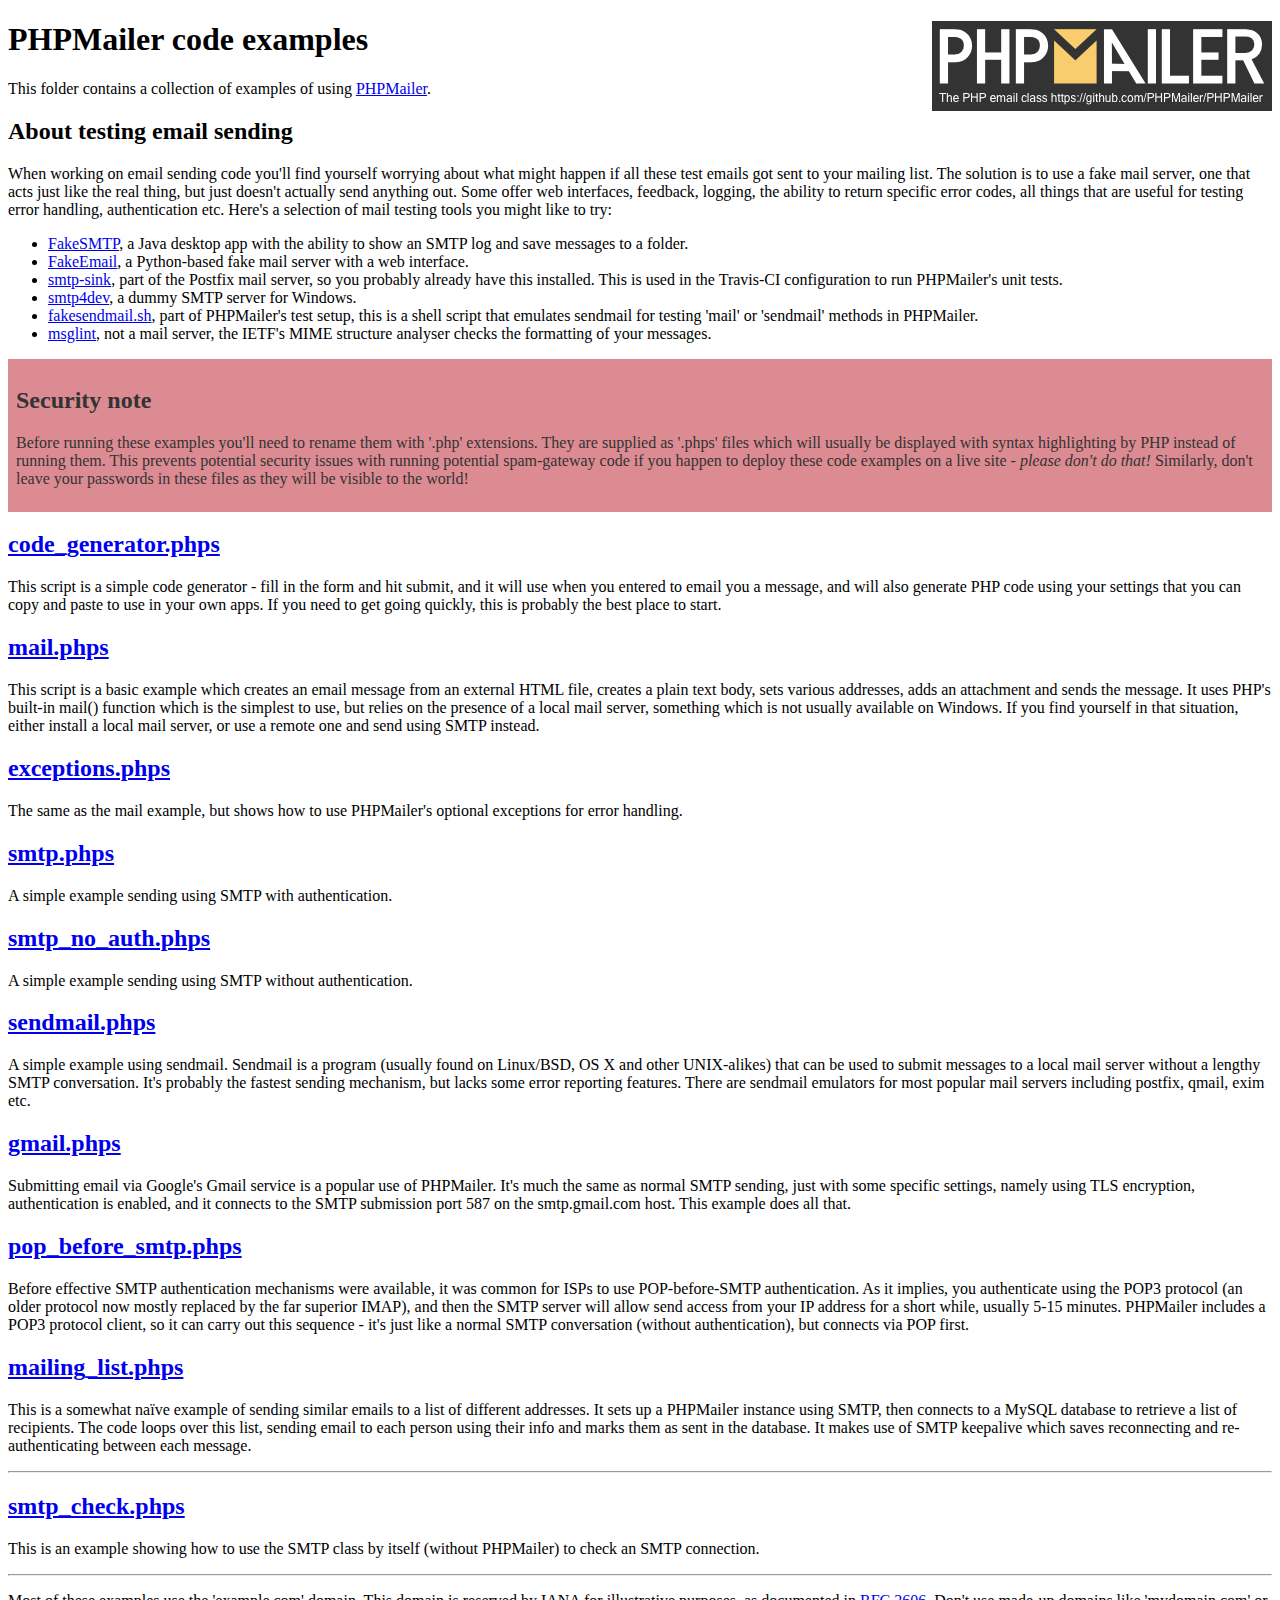
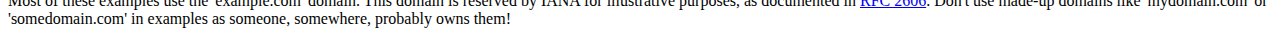
<file: assets/PHPMailer-master/examples/index.html>
<!DOCTYPE html>
<html>
<head>
	<meta charset="UTF-8">
	<title>PHPMailer Examples</title>
</head>
<body>
<h1>PHPMailer code examples<a href="https://github.com/PHPMailer/PHPMailer"><img src="images/phpmailer.png" style="float:right; border:0;" alt="PHPMailer logo"></a></h1>
<p>This folder contains a collection of examples of using <a href="https://github.com/PHPMailer/PHPMailer">PHPMailer</a>.</p>
<h2>About testing email sending</h2>
<p>When working on email sending code you'll find yourself worrying about what might happen if all these test emails got sent to your mailing list. The solution is to use a fake mail server, one that acts just like the real thing, but just doesn't actually send anything out. Some offer web interfaces, feedback, logging, the ability to return specific error codes, all things that are useful for testing error handling, authentication etc. Here's a selection of mail testing tools you might like to try:</p>
<ul>
  <li><a href="https://github.com/Nilhcem/FakeSMTP">FakeSMTP</a>, a Java desktop app with the ability to show an SMTP log and save messages to a folder. </li>
  <li><a href="https://github.com/isotoma/FakeEmail">FakeEmail</a>, a Python-based fake mail server with a web interface.</li>
  <li><a href="http://www.postfix.org/smtp-sink.1.html">smtp-sink</a>, part of the Postfix mail server, so you probably already have this installed. This is used in the Travis-CI configuration to run PHPMailer's unit tests.</li>
  <li><a href="http://smtp4dev.codeplex.com">smtp4dev</a>, a dummy SMTP server for Windows.</li>
  <li><a href="https://github.com/PHPMailer/PHPMailer/blob/master/test/fakesendmail.sh">fakesendmail.sh</a>, part of PHPMailer's test setup, this is a shell script that emulates sendmail for testing 'mail' or 'sendmail' methods in PHPMailer.</li>
  <li><a href="http://tools.ietf.org/tools/msglint/">msglint</a>, not a mail server, the IETF's MIME structure analyser checks the formatting of your messages.</li>
</ul>
<div style="padding: 8px; color: #333333; background-color: #dc8b92">
<h2>Security note</h2>
<p>Before running these examples you'll need to rename them with '.php' extensions. They are supplied as '.phps' files which will usually be displayed with syntax highlighting by PHP instead of running them. This prevents potential security issues with running potential spam-gateway code if you happen to deploy these code examples on a live site - <em>please don't do that!</em> Similarly, don't leave your passwords in these files as they will be visible to the world!</p>
</div>
<h2><a href="code_generator.phps">code_generator.phps</a></h2>
<p>This script is a simple code generator - fill in the form and hit submit, and it will use when you entered to email you a message, and will also generate PHP code using your settings that you can copy and paste to use in your own apps. If you need to get going quickly, this is probably the best place to start.</p>
<h2><a href="mail.phps">mail.phps</a></h2>
<p>This script is a basic example which creates an email message from an external HTML file, creates a plain text body, sets various addresses, adds an attachment and sends the message. It uses PHP's built-in mail() function which is the simplest to use, but relies on the presence of a local mail server, something which is not usually available on Windows. If you find yourself in that situation, either install a local mail server, or use a remote one and send using SMTP instead.</p>
<h2><a href="exceptions.phps">exceptions.phps</a></h2>
<p>The same as the mail example, but shows how to use PHPMailer's optional exceptions for error handling.</p>
<h2><a href="smtp.phps">smtp.phps</a></h2>
<p>A simple example sending using SMTP with authentication.</p>
<h2><a href="smtp_no_auth.phps">smtp_no_auth.phps</a></h2>
<p>A simple example sending using SMTP without authentication.</p>
<h2><a href="sendmail.phps">sendmail.phps</a></h2>
<p>A simple example using sendmail. Sendmail is a program (usually found on Linux/BSD, OS X and other UNIX-alikes) that can be used to submit messages to a local mail server without a lengthy SMTP conversation. It's probably the fastest sending mechanism, but lacks some error reporting features. There are sendmail emulators for most popular mail servers including postfix, qmail, exim etc.</p>
<h2><a href="gmail.phps">gmail.phps</a></h2>
<p>Submitting email via Google's Gmail service is a popular use of PHPMailer. It's much the same as normal SMTP sending, just with some specific settings, namely using TLS encryption, authentication is enabled, and it connects to the SMTP submission port 587 on the smtp.gmail.com host. This example does all that.</p>
<h2><a href="pop_before_smtp.phps">pop_before_smtp.phps</a></h2>
<p>Before effective SMTP authentication mechanisms were available, it was common for ISPs to use POP-before-SMTP authentication. As it implies, you authenticate using the POP3 protocol (an older protocol now mostly replaced by the far superior IMAP), and then the SMTP server will allow send access from your IP address for a short while, usually 5-15 minutes. PHPMailer includes a POP3 protocol client, so it can carry out this sequence - it's just like a normal SMTP conversation (without authentication), but connects via POP first.</p>
<h2><a href="mailing_list.phps">mailing_list.phps</a></h2>
<p>This is a somewhat naïve example of sending similar emails to a list of different addresses. It sets up a PHPMailer instance using SMTP, then connects to a MySQL database to retrieve a list of recipients. The code loops over this list, sending email to each person using their info and marks them as sent in the database. It makes use of SMTP keepalive which saves reconnecting and re-authenticating between each message.</p>
<hr>
<h2><a href="smtp_check.phps">smtp_check.phps</a></h2>
<p>This is an example showing how to use the SMTP class by itself (without PHPMailer) to check an SMTP connection.</p>
<hr>
<p>Most of these examples use the 'example.com' domain. This domain is reserved by IANA for illustrative purposes, as documented in <a href="http://tools.ietf.org/html/rfc2606">RFC 2606</a>. Don't use made-up domains like 'mydomain.com' or 'somedomain.com' in examples as someone, somewhere, probably owns them!</p>
</body>
</html>
</file>
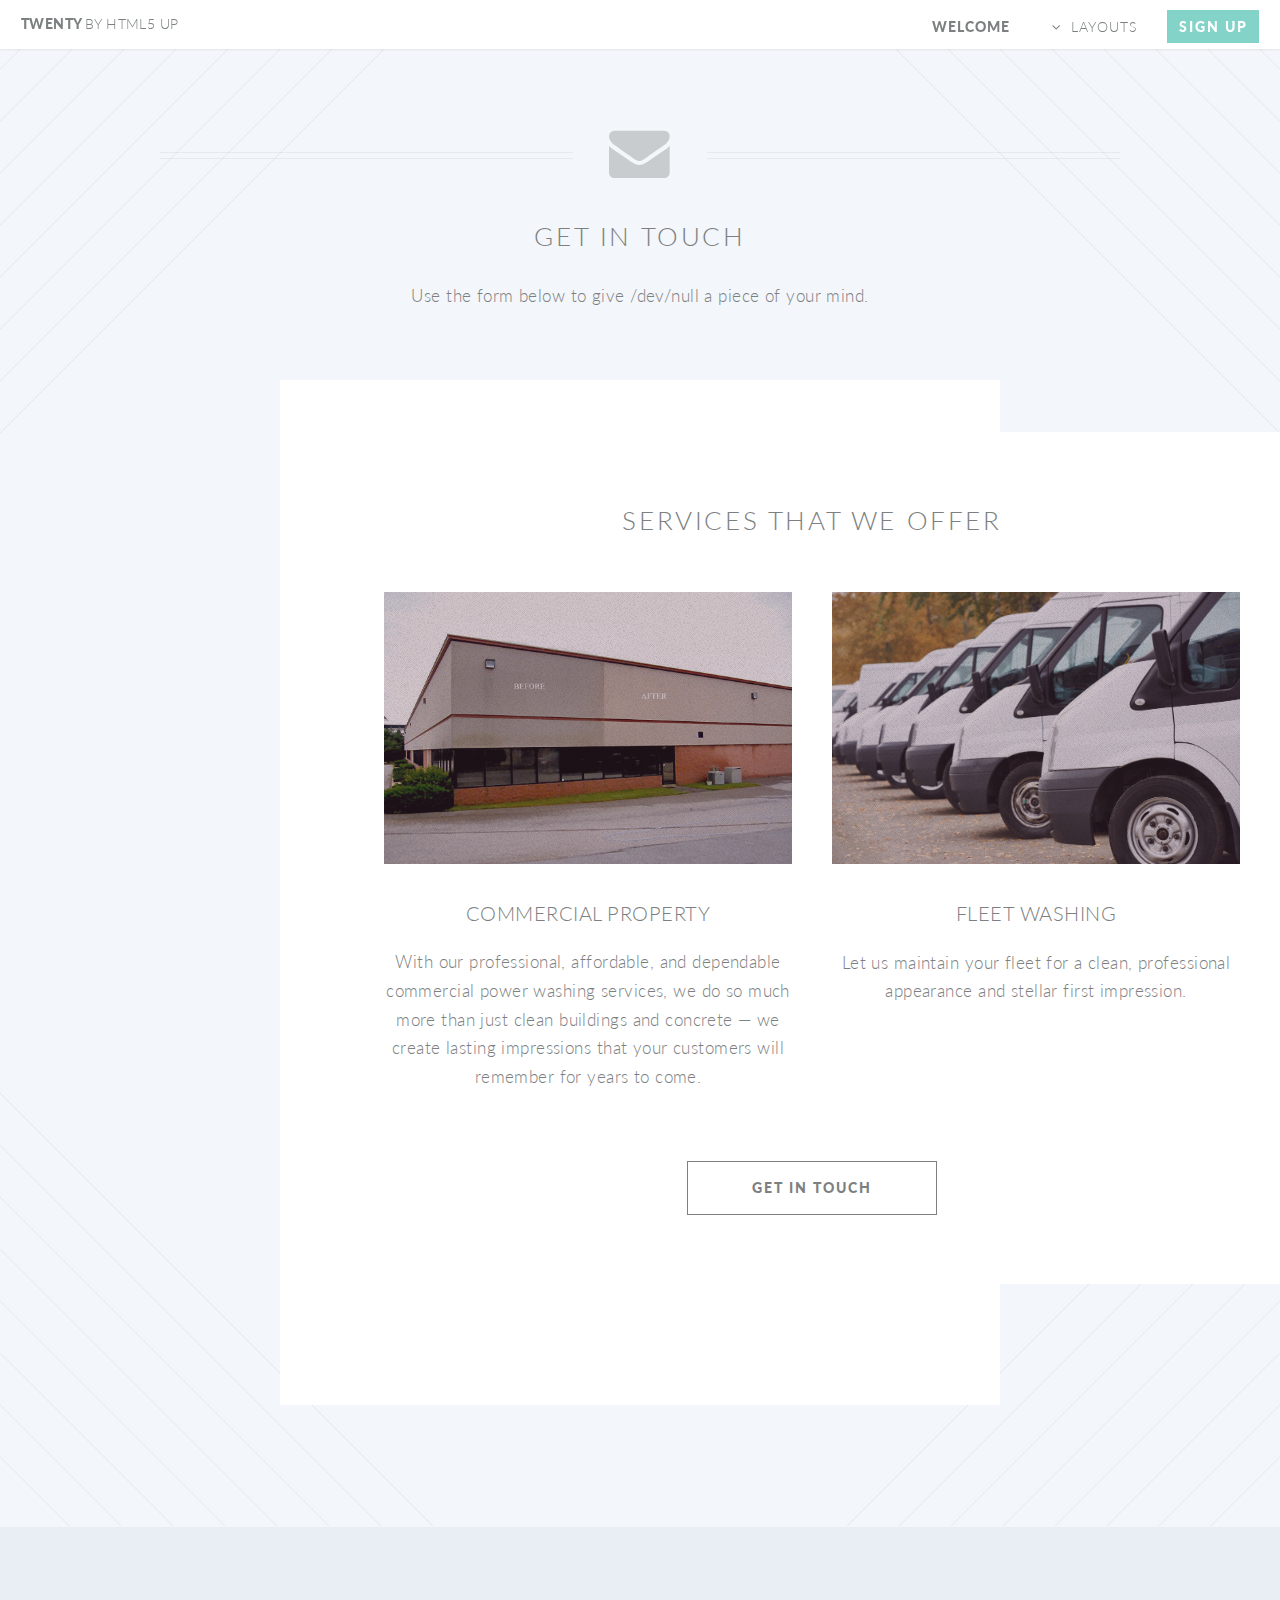
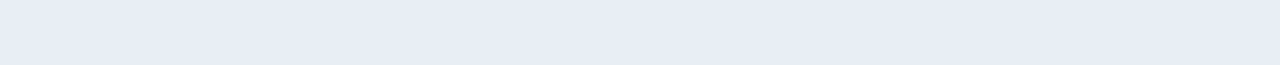
<file: contact.html>
﻿<!DOCTYPE HTML>
<!--
	Twenty by HTML5 UP
	html5up.net | @ajlkn
	Free for personal and commercial use under the CCA 3.0 license (html5up.net/license)
-->
<html>
	<head>
		<title>Contact - Twenty by HTML5 UP</title>
		<meta charset="utf-8" />
		<meta name="viewport" content="width=device-width, initial-scale=1" />
		<!--[if lte IE 8]><script src="assets/js/ie/html5shiv.js"></script><![endif]-->
		<link rel="stylesheet" href="assets/css/main.css" />
		<!--[if lte IE 8]><link rel="stylesheet" href="assets/css/ie8.css" /><![endif]-->
		<!--[if lte IE 9]><link rel="stylesheet" href="assets/css/ie9.css" /><![endif]-->
	</head>
	<body class="contact">
		<div id="page-wrapper">

			<!-- Header -->
				<header id="header">
					<h1 id="logo"><a href="index.html">Twenty <span>by HTML5 UP</span></a></h1>
					<nav id="nav">
						<ul>
							<li class="current"><a href="index.html">Welcome</a></li>
							<li class="submenu">
								<a href="#">Layouts</a>
								<ul>
									<li><a href="left-sidebar.html">Left Sidebar</a></li>
									<li><a href="right-sidebar.html">Right Sidebar</a></li>
									<li><a href="no-sidebar.html">No Sidebar</a></li>
									<li><a href="contact.html">Contact</a></li>
									<li class="submenu">
										<a href="#">Submenu</a>
										<ul>
											<li><a href="#">Dolore Sed</a></li>
											<li><a href="#">Consequat</a></li>
											<li><a href="#">Lorem Magna</a></li>
											<li><a href="#">Sed Magna</a></li>
											<li><a href="#">Ipsum Nisl</a></li>
										</ul>
									</li>
								</ul>
							</li>
							<li><a href="#" class="button special">Sign Up</a></li>
						</ul>
					</nav>
				</header>

			<!-- Main -->
				<article id="main">

					<header class="special container">
						<span class="icon fa-envelope"></span>
						<h2>Get In Touch</h2>
						<p>Use the form below to give /dev/null a piece of your mind.</p>
					</header>

					<!-- One -->
						<section class="wrapper style4 special container 75%">

                            <!-- Three -->
                            <section class="wrapper style3 container special">

                                <header class="major">
                                    <h2>Services that we offer</h2>
                                </header>

                                <div class="row">
                                    <div class="6u 12u(narrower)">

                                        <section>
                                            <a class="image featured "><img src="images/CommercialProperty.jpg" alt="" /></a>
                                            <header>
                                                <h3>Commercial Property</h3>
                                            </header>
                                            <p>With our professional, affordable, and dependable commercial power washing services, we do so much  more than just clean buildings and concrete — we create lasting impressions that your customers will remember for years to come.</p>
                                        </section>

                                    </div>

                                    <div class="6u 12u(narrower)">

                                        <section>
                                            <a class="image featured"><img src="images/FleetPhoto.jpg" alt="" /></a>
                                            <header>
                                                <h3>Fleet Washing</h3>
                                            </header>
                                            <p>Let us maintain your fleet for a clean, professional appearance and stellar first impression.</p>
                                        </section>

                                    </div>




                                </div>
                              

                                <footer class="major">
                                    <ul class="buttons">
                                        <li><a href="#contact" class="button">Get In Touch</a></li>
                                    </ul>
                                </footer>

                            </section>

						</section>

				</article>

			<!-- Footer -->
				<footer id="footer">


				
				</footer>

		</div>

		<!-- Scripts -->
			<script src="assets/js/jquery.min.js"></script>
			<script src="assets/js/jquery.dropotron.min.js"></script>
			<script src="assets/js/jquery.scrolly.min.js"></script>
			<script src="assets/js/jquery.scrollgress.min.js"></script>
			<script src="assets/js/skel.min.js"></script>
			<script src="assets/js/util.js"></script>
			<!--[if lte IE 8]><script src="assets/js/ie/respond.min.js"></script><![endif]-->
			<script src="assets/js/main.js"></script>

	</body>
</html>
</file>
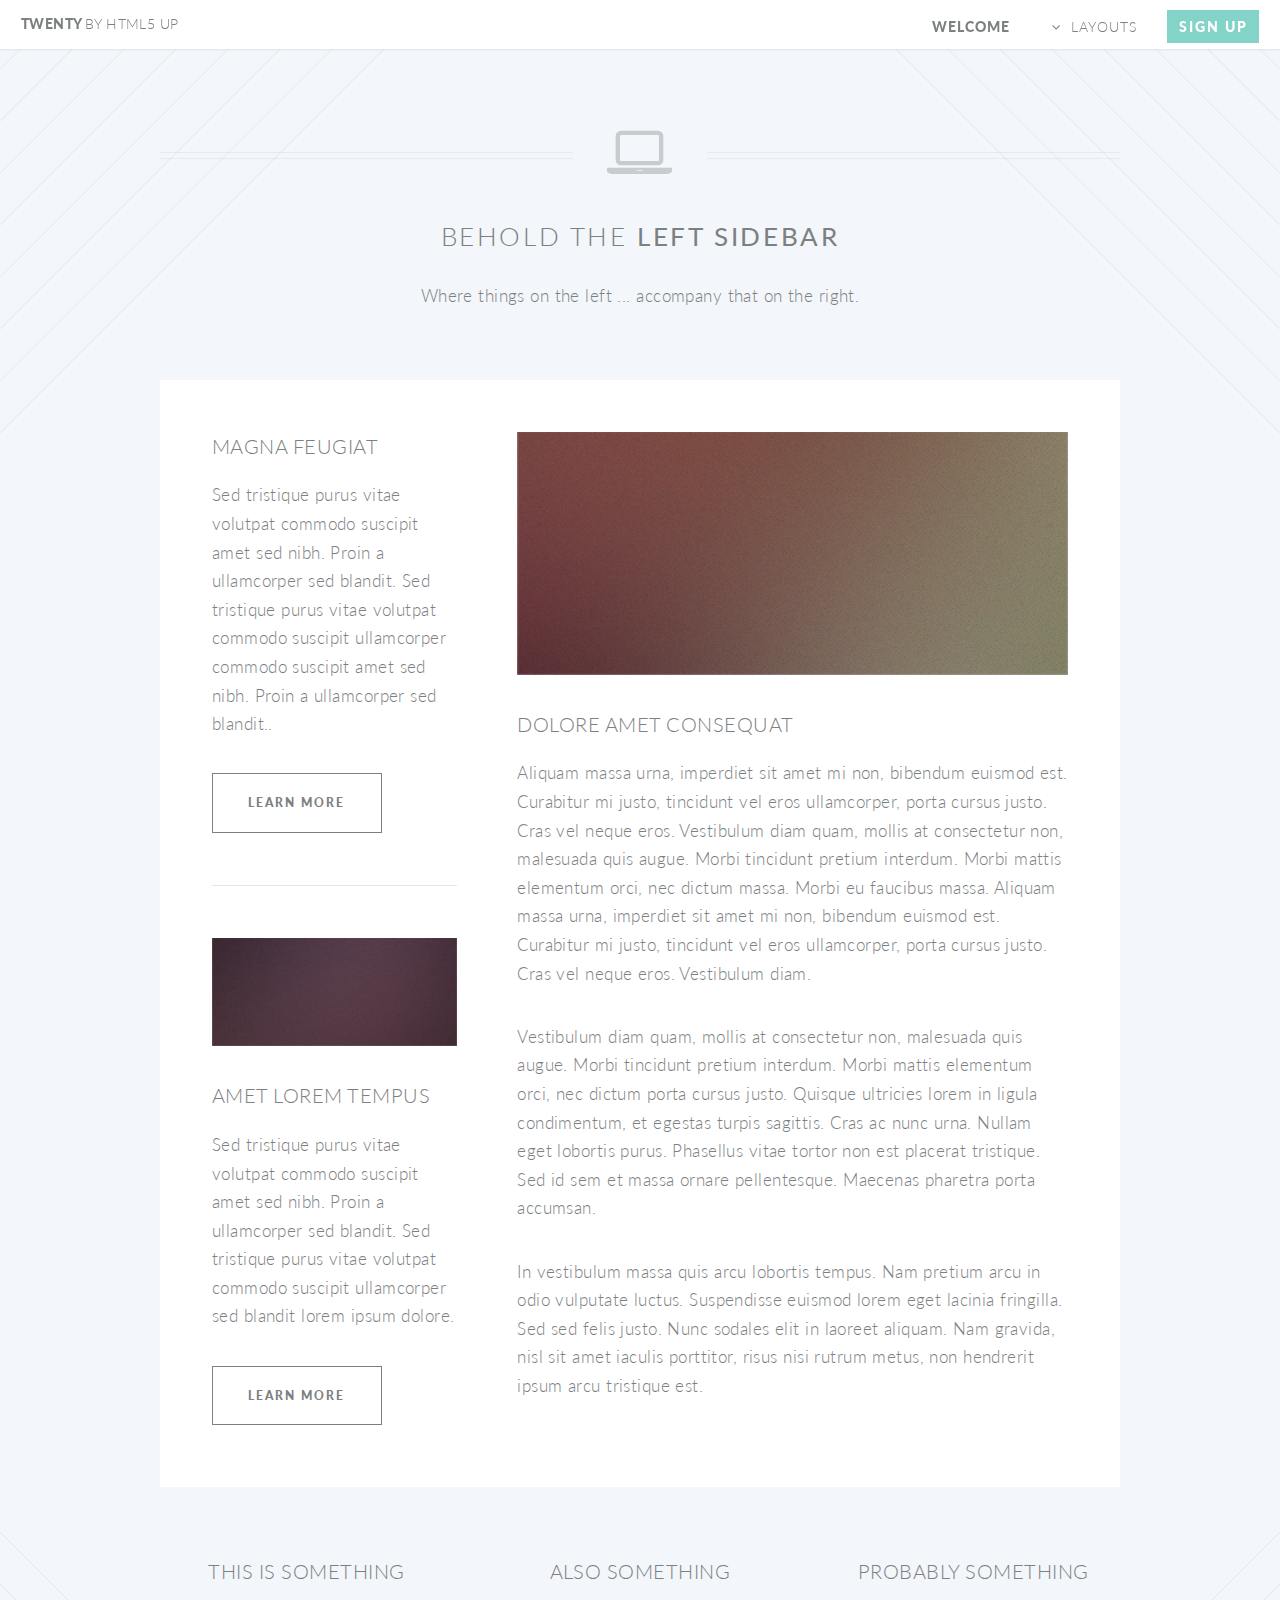
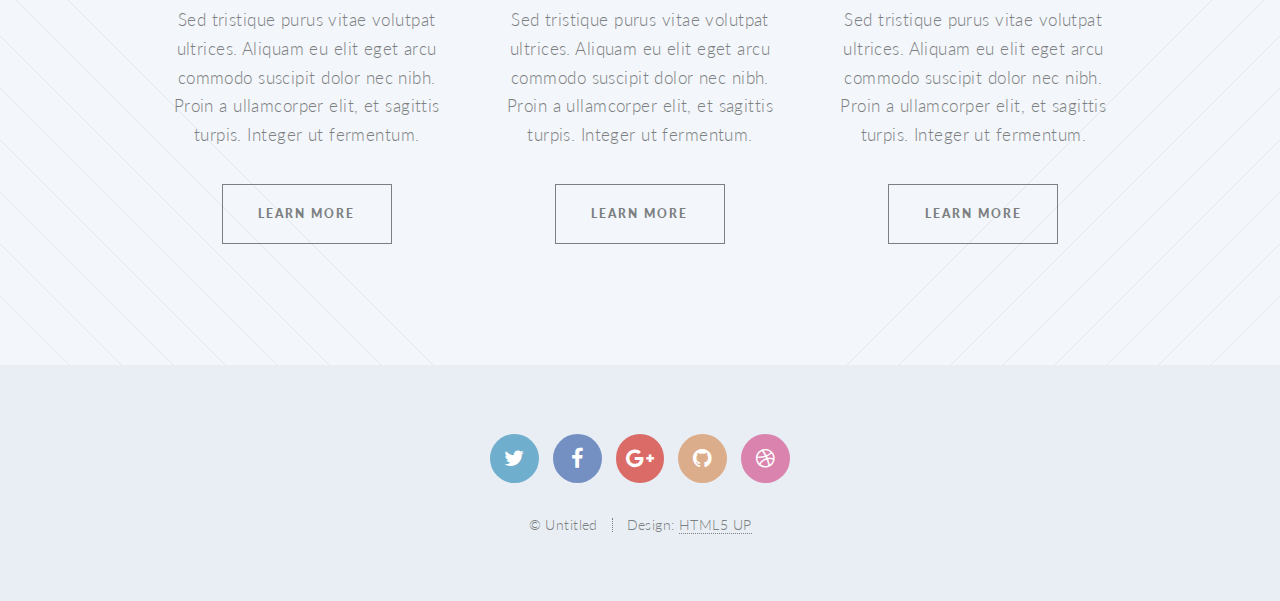
<file: left-sidebar.html>
<!DOCTYPE HTML>
<!--
	Twenty by HTML5 UP
	html5up.net | @ajlkn
	Free for personal and commercial use under the CCA 3.0 license (html5up.net/license)
-->
<html>
	<head>
		<title>Left Sidebar - Twenty by HTML5 UP</title>
		<meta charset="utf-8" />
		<meta name="viewport" content="width=device-width, initial-scale=1" />
		<!--[if lte IE 8]><script src="assets/js/ie/html5shiv.js"></script><![endif]-->
		<link rel="stylesheet" href="assets/css/main.css" />
		<!--[if lte IE 8]><link rel="stylesheet" href="assets/css/ie8.css" /><![endif]-->
		<!--[if lte IE 9]><link rel="stylesheet" href="assets/css/ie9.css" /><![endif]-->
	</head>
	<body class="left-sidebar">
		<div id="page-wrapper">

			<!-- Header -->
				<header id="header">
					<h1 id="logo"><a href="index.html">Twenty <span>by HTML5 UP</span></a></h1>
					<nav id="nav">
						<ul>
							<li class="current"><a href="index.html">Welcome</a></li>
							<li class="submenu">
								<a href="#">Layouts</a>
								<ul>
									<li><a href="left-sidebar.html">Left Sidebar</a></li>
									<li><a href="right-sidebar.html">Right Sidebar</a></li>
									<li><a href="no-sidebar.html">No Sidebar</a></li>
									<li><a href="contact.html">Contact</a></li>
									<li class="submenu">
										<a href="#">Submenu</a>
										<ul>
											<li><a href="#">Dolore Sed</a></li>
											<li><a href="#">Consequat</a></li>
											<li><a href="#">Lorem Magna</a></li>
											<li><a href="#">Sed Magna</a></li>
											<li><a href="#">Ipsum Nisl</a></li>
										</ul>
									</li>
								</ul>
							</li>
							<li><a href="#" class="button special">Sign Up</a></li>
						</ul>
					</nav>
				</header>

			<!-- Main -->
				<article id="main">

					<header class="special container">
						<span class="icon fa-laptop"></span>
						<h2>Behold the <strong>Left Sidebar</strong></h2>
						<p>Where things on the left ... accompany that on the right.</p>
					</header>

					<!-- One -->
						<section class="wrapper style4 container">

							<div class="row 150%">
								<div class="4u 12u(narrower)">

									<!-- Sidebar -->
										<div class="sidebar">
											<section>
												<header>
													<h3>Magna Feugiat</h3>
												</header>
												<p>Sed tristique purus vitae volutpat commodo suscipit amet sed nibh. Proin a ullamcorper sed blandit. Sed tristique purus vitae volutpat commodo suscipit ullamcorper commodo suscipit amet sed nibh. Proin a ullamcorper sed blandit..</p>
												<footer>
													<ul class="buttons">
														<li><a href="#" class="button small">Learn More</a></li>
													</ul>
												</footer>
											</section>

											<section>
												<a href="#" class="image featured"><img src="images/pic03.jpg" alt="" /></a>
												<header>
													<h3>Amet Lorem Tempus</h3>
												</header>
												<p>Sed tristique purus vitae volutpat commodo suscipit amet sed nibh. Proin a ullamcorper sed blandit. Sed tristique purus vitae volutpat commodo suscipit ullamcorper sed blandit lorem ipsum dolore.</p>
												<footer>
													<ul class="buttons">
														<li><a href="#" class="button small">Learn More</a></li>
													</ul>
												</footer>
											</section>
										</div>

								</div>
								<div class="8u 12u(narrower) important(narrower)">

									<!-- Content -->
										<div class="content">
											<section>
												<a href="#" class="image featured"><img src="images/pic02.jpg" alt="" /></a>
												<header>
													<h3>Dolore Amet Consequat</h3>
												</header>
												<p>Aliquam massa urna, imperdiet sit amet mi non, bibendum euismod est. Curabitur mi justo, tincidunt vel eros ullamcorper, porta cursus justo. Cras vel neque eros. Vestibulum diam quam, mollis at consectetur non, malesuada quis augue. Morbi tincidunt pretium interdum. Morbi mattis elementum orci, nec dictum massa. Morbi eu faucibus massa. Aliquam massa urna, imperdiet sit amet mi non, bibendum euismod est. Curabitur mi justo, tincidunt vel eros ullamcorper, porta cursus justo. Cras vel neque eros. Vestibulum diam.</p>
												<p>Vestibulum diam quam, mollis at consectetur non, malesuada quis augue. Morbi tincidunt pretium interdum. Morbi mattis elementum orci, nec dictum porta cursus justo. Quisque ultricies lorem in ligula condimentum, et egestas turpis sagittis. Cras ac nunc urna. Nullam eget lobortis purus. Phasellus vitae tortor non est placerat tristique. Sed id sem et massa ornare pellentesque. Maecenas pharetra porta accumsan. </p>
												<p>In vestibulum massa quis arcu lobortis tempus. Nam pretium arcu in odio vulputate luctus. Suspendisse euismod lorem eget lacinia fringilla. Sed sed felis justo. Nunc sodales elit in laoreet aliquam. Nam gravida, nisl sit amet iaculis porttitor, risus nisi rutrum metus, non hendrerit ipsum arcu tristique est.</p>
											</section>
										</div>

								</div>
							</div>
						</section>

					<!-- Two -->
						<section class="wrapper style1 container special">
							<div class="row">
								<div class="4u 12u(narrower)">

									<section>
										<header>
											<h3>This is Something</h3>
										</header>
										<p>Sed tristique purus vitae volutpat ultrices. Aliquam eu elit eget arcu commodo suscipit dolor nec nibh. Proin a ullamcorper elit, et sagittis turpis. Integer ut fermentum.</p>
										<footer>
											<ul class="buttons">
												<li><a href="#" class="button small">Learn More</a></li>
											</ul>
										</footer>
									</section>

								</div>
								<div class="4u 12u(narrower)">

									<section>
										<header>
											<h3>Also Something</h3>
										</header>
										<p>Sed tristique purus vitae volutpat ultrices. Aliquam eu elit eget arcu commodo suscipit dolor nec nibh. Proin a ullamcorper elit, et sagittis turpis. Integer ut fermentum.</p>
										<footer>
											<ul class="buttons">
												<li><a href="#" class="button small">Learn More</a></li>
											</ul>
										</footer>
									</section>

								</div>
								<div class="4u 12u(narrower)">

									<section>
										<header>
											<h3>Probably Something</h3>
										</header>
										<p>Sed tristique purus vitae volutpat ultrices. Aliquam eu elit eget arcu commodo suscipit dolor nec nibh. Proin a ullamcorper elit, et sagittis turpis. Integer ut fermentum.</p>
										<footer>
											<ul class="buttons">
												<li><a href="#" class="button small">Learn More</a></li>
											</ul>
										</footer>
									</section>

								</div>
							</div>
						</section>

				</article>

			<!-- Footer -->
				<footer id="footer">

					<ul class="icons">
						<li><a href="#" class="icon circle fa-twitter"><span class="label">Twitter</span></a></li>
						<li><a href="#" class="icon circle fa-facebook"><span class="label">Facebook</span></a></li>
						<li><a href="#" class="icon circle fa-google-plus"><span class="label">Google+</span></a></li>
						<li><a href="#" class="icon circle fa-github"><span class="label">Github</span></a></li>
						<li><a href="#" class="icon circle fa-dribbble"><span class="label">Dribbble</span></a></li>
					</ul>

					<ul class="copyright">
						<li>&copy; Untitled</li><li>Design: <a href="http://html5up.net">HTML5 UP</a></li>
					</ul>

				</footer>

		</div>

		<!-- Scripts -->
			<script src="assets/js/jquery.min.js"></script>
			<script src="assets/js/jquery.dropotron.min.js"></script>
			<script src="assets/js/jquery.scrolly.min.js"></script>
			<script src="assets/js/jquery.scrollgress.min.js"></script>
			<script src="assets/js/skel.min.js"></script>
			<script src="assets/js/util.js"></script>
			<!--[if lte IE 8]><script src="assets/js/ie/respond.min.js"></script><![endif]-->
			<script src="assets/js/main.js"></script>

	</body>
</html>
</file>
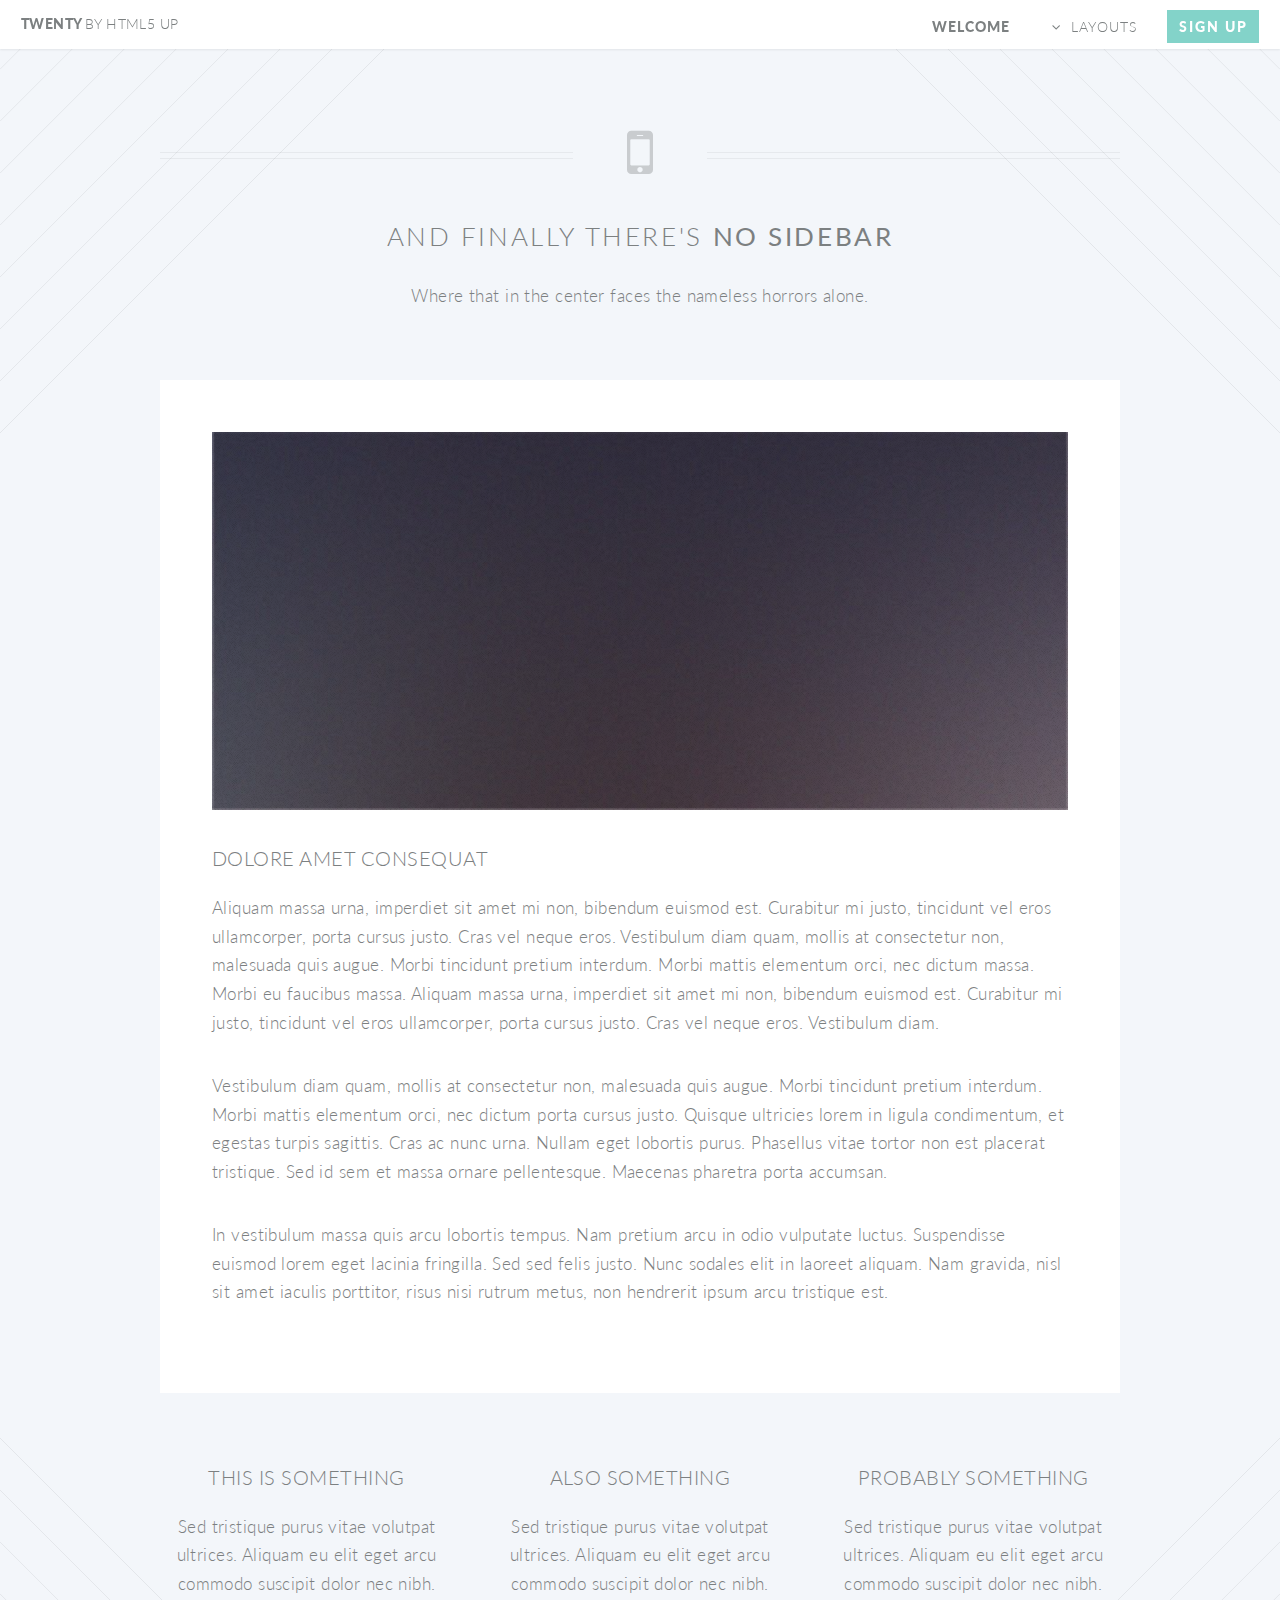
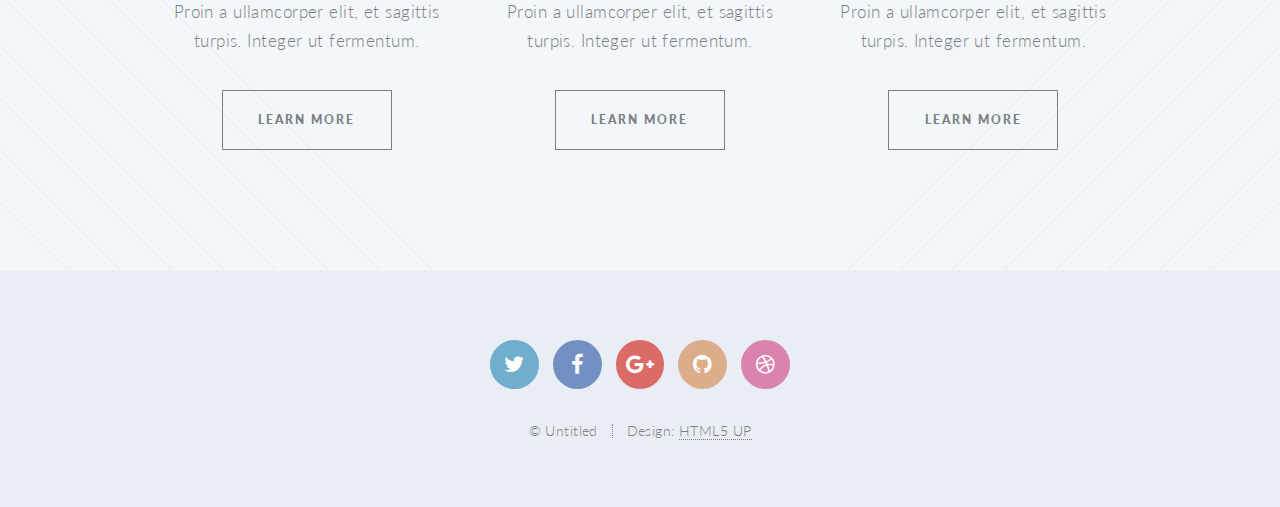
<file: no-sidebar.html>
<!DOCTYPE HTML>
<!--
	Twenty by HTML5 UP
	html5up.net | @ajlkn
	Free for personal and commercial use under the CCA 3.0 license (html5up.net/license)
-->
<html>
	<head>
		<title>No Sidebar - Twenty by HTML5 UP</title>
		<meta charset="utf-8" />
		<meta name="viewport" content="width=device-width, initial-scale=1" />
		<!--[if lte IE 8]><script src="assets/js/ie/html5shiv.js"></script><![endif]-->
		<link rel="stylesheet" href="assets/css/main.css" />
		<!--[if lte IE 8]><link rel="stylesheet" href="assets/css/ie8.css" /><![endif]-->
		<!--[if lte IE 9]><link rel="stylesheet" href="assets/css/ie9.css" /><![endif]-->
	</head>
	<body class="no-sidebar">
		<div id="page-wrapper">

			<!-- Header -->
				<header id="header">
					<h1 id="logo"><a href="index.html">Twenty <span>by HTML5 UP</span></a></h1>
					<nav id="nav">
						<ul>
							<li class="current"><a href="index.html">Welcome</a></li>
							<li class="submenu">
								<a href="#">Layouts</a>
								<ul>
									<li><a href="left-sidebar.html">Left Sidebar</a></li>
									<li><a href="right-sidebar.html">Right Sidebar</a></li>
									<li><a href="no-sidebar.html">No Sidebar</a></li>
									<li><a href="contact.html">Contact</a></li>
									<li class="submenu">
										<a href="#">Submenu</a>
										<ul>
											<li><a href="#">Dolore Sed</a></li>
											<li><a href="#">Consequat</a></li>
											<li><a href="#">Lorem Magna</a></li>
											<li><a href="#">Sed Magna</a></li>
											<li><a href="#">Ipsum Nisl</a></li>
										</ul>
									</li>
								</ul>
							</li>
							<li><a href="#" class="button special">Sign Up</a></li>
						</ul>
					</nav>
				</header>

			<!-- Main -->
				<article id="main">

					<header class="special container">
						<span class="icon fa-mobile"></span>
						<h2>And finally there's <strong>No Sidebar</strong></h2>
						<p>Where that in the center faces the nameless horrors alone.</p>
					</header>

					<!-- One -->
						<section class="wrapper style4 container">

							<!-- Content -->
								<div class="content">
									<section>
										<a href="#" class="image featured"><img src="images/pic04.jpg" alt="" /></a>
										<header>
											<h3>Dolore Amet Consequat</h3>
										</header>
										<p>Aliquam massa urna, imperdiet sit amet mi non, bibendum euismod est. Curabitur mi justo, tincidunt vel eros ullamcorper, porta cursus justo. Cras vel neque eros. Vestibulum diam quam, mollis at consectetur non, malesuada quis augue. Morbi tincidunt pretium interdum. Morbi mattis elementum orci, nec dictum massa. Morbi eu faucibus massa. Aliquam massa urna, imperdiet sit amet mi non, bibendum euismod est. Curabitur mi justo, tincidunt vel eros ullamcorper, porta cursus justo. Cras vel neque eros. Vestibulum diam.</p>
										<p>Vestibulum diam quam, mollis at consectetur non, malesuada quis augue. Morbi tincidunt pretium interdum. Morbi mattis elementum orci, nec dictum porta cursus justo. Quisque ultricies lorem in ligula condimentum, et egestas turpis sagittis. Cras ac nunc urna. Nullam eget lobortis purus. Phasellus vitae tortor non est placerat tristique. Sed id sem et massa ornare pellentesque. Maecenas pharetra porta accumsan. </p>
										<p>In vestibulum massa quis arcu lobortis tempus. Nam pretium arcu in odio vulputate luctus. Suspendisse euismod lorem eget lacinia fringilla. Sed sed felis justo. Nunc sodales elit in laoreet aliquam. Nam gravida, nisl sit amet iaculis porttitor, risus nisi rutrum metus, non hendrerit ipsum arcu tristique est.</p>
									</section>
								</div>

						</section>

					<!-- Two -->
						<section class="wrapper style1 container special">
							<div class="row">
								<div class="4u 12u(narrower)">

									<section>
										<header>
											<h3>This is Something</h3>
										</header>
										<p>Sed tristique purus vitae volutpat ultrices. Aliquam eu elit eget arcu commodo suscipit dolor nec nibh. Proin a ullamcorper elit, et sagittis turpis. Integer ut fermentum.</p>
										<footer>
											<ul class="buttons">
												<li><a href="#" class="button small">Learn More</a></li>
											</ul>
										</footer>
									</section>

								</div>
								<div class="4u 12u(narrower)">

									<section>
										<header>
											<h3>Also Something</h3>
										</header>
										<p>Sed tristique purus vitae volutpat ultrices. Aliquam eu elit eget arcu commodo suscipit dolor nec nibh. Proin a ullamcorper elit, et sagittis turpis. Integer ut fermentum.</p>
										<footer>
											<ul class="buttons">
												<li><a href="#" class="button small">Learn More</a></li>
											</ul>
										</footer>
									</section>

								</div>
								<div class="4u 12u(narrower)">

									<section>
										<header>
											<h3>Probably Something</h3>
										</header>
										<p>Sed tristique purus vitae volutpat ultrices. Aliquam eu elit eget arcu commodo suscipit dolor nec nibh. Proin a ullamcorper elit, et sagittis turpis. Integer ut fermentum.</p>
										<footer>
											<ul class="buttons">
												<li><a href="#" class="button small">Learn More</a></li>
											</ul>
										</footer>
									</section>

								</div>
							</div>
						</section>

				</article>

			<!-- Footer -->
				<footer id="footer">

					<ul class="icons">
						<li><a href="#" class="icon circle fa-twitter"><span class="label">Twitter</span></a></li>
						<li><a href="#" class="icon circle fa-facebook"><span class="label">Facebook</span></a></li>
						<li><a href="#" class="icon circle fa-google-plus"><span class="label">Google+</span></a></li>
						<li><a href="#" class="icon circle fa-github"><span class="label">Github</span></a></li>
						<li><a href="#" class="icon circle fa-dribbble"><span class="label">Dribbble</span></a></li>
					</ul>

					<ul class="copyright">
						<li>&copy; Untitled</li><li>Design: <a href="http://html5up.net">HTML5 UP</a></li>
					</ul>

				</footer>

		</div>

		<!-- Scripts -->
			<script src="assets/js/jquery.min.js"></script>
			<script src="assets/js/jquery.dropotron.min.js"></script>
			<script src="assets/js/jquery.scrolly.min.js"></script>
			<script src="assets/js/jquery.scrollgress.min.js"></script>
			<script src="assets/js/skel.min.js"></script>
			<script src="assets/js/util.js"></script>
			<!--[if lte IE 8]><script src="assets/js/ie/respond.min.js"></script><![endif]-->
			<script src="assets/js/main.js"></script>

	</body>
</html>
</file>
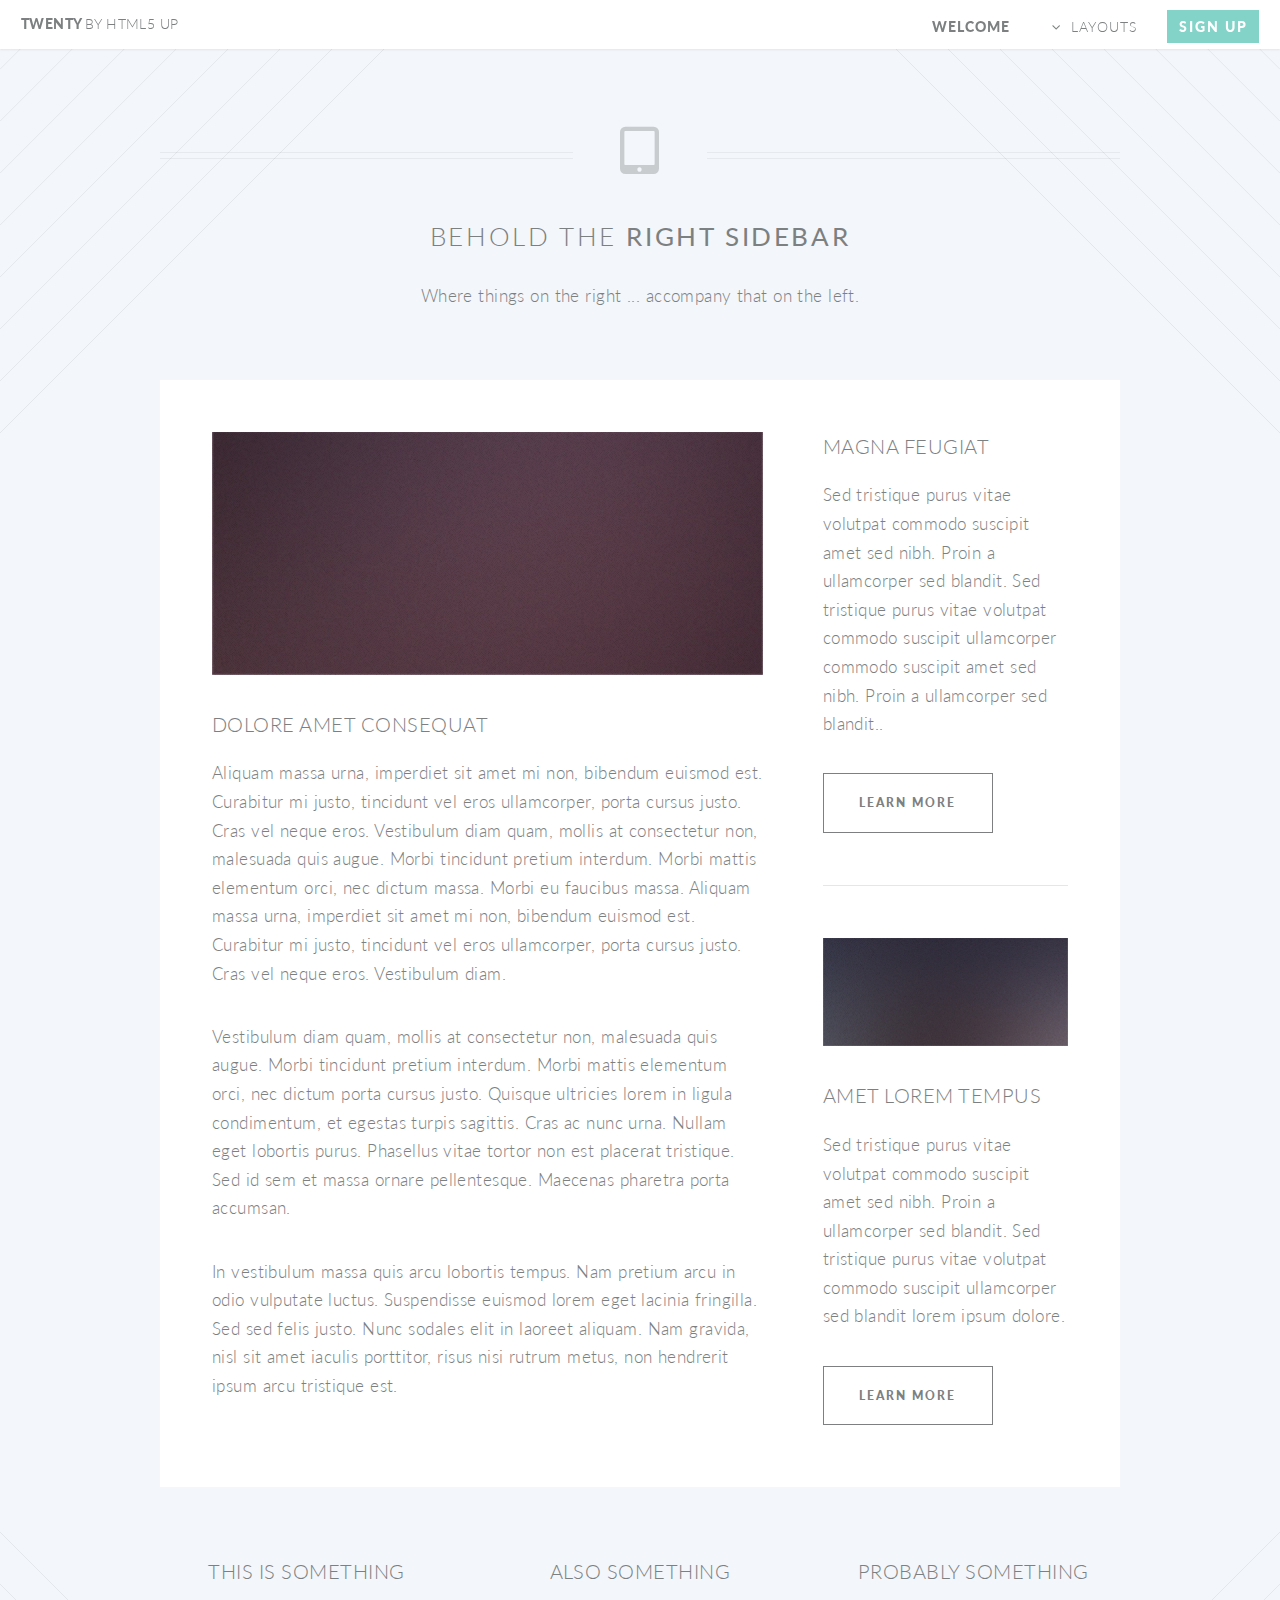
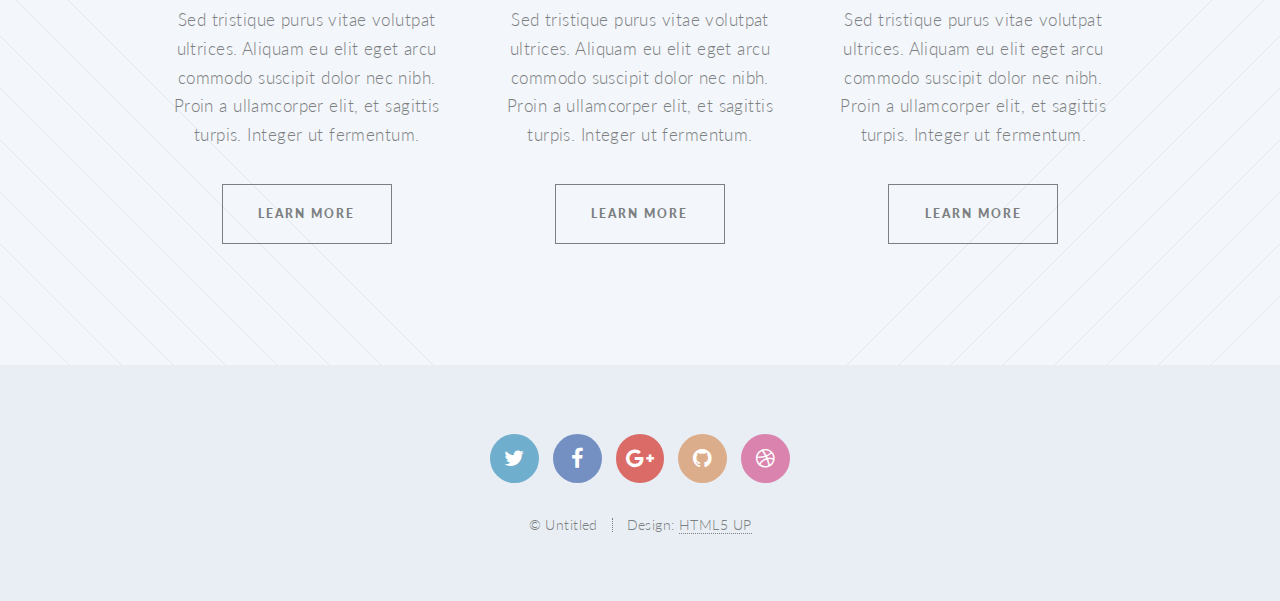
<file: right-sidebar.html>
<!DOCTYPE HTML>
<!--
	Twenty by HTML5 UP
	html5up.net | @ajlkn
	Free for personal and commercial use under the CCA 3.0 license (html5up.net/license)
-->
<html>
	<head>
		<title>Right Sidebar - Twenty by HTML5 UP</title>
		<meta charset="utf-8" />
		<meta name="viewport" content="width=device-width, initial-scale=1" />
		<!--[if lte IE 8]><script src="assets/js/ie/html5shiv.js"></script><![endif]-->
		<link rel="stylesheet" href="assets/css/main.css" />
		<!--[if lte IE 8]><link rel="stylesheet" href="assets/css/ie8.css" /><![endif]-->
		<!--[if lte IE 9]><link rel="stylesheet" href="assets/css/ie9.css" /><![endif]-->
	</head>
	<body class="right-sidebar">
		<div id="page-wrapper">

			<!-- Header -->
				<header id="header">
					<h1 id="logo"><a href="index.html">Twenty <span>by HTML5 UP</span></a></h1>
					<nav id="nav">
						<ul>
							<li class="current"><a href="index.html">Welcome</a></li>
							<li class="submenu">
								<a href="#">Layouts</a>
								<ul>
									<li><a href="left-sidebar.html">Left Sidebar</a></li>
									<li><a href="right-sidebar.html">Right Sidebar</a></li>
									<li><a href="no-sidebar.html">No Sidebar</a></li>
									<li><a href="contact.html">Contact</a></li>
									<li class="submenu">
										<a href="#">Submenu</a>
										<ul>
											<li><a href="#">Dolore Sed</a></li>
											<li><a href="#">Consequat</a></li>
											<li><a href="#">Lorem Magna</a></li>
											<li><a href="#">Sed Magna</a></li>
											<li><a href="#">Ipsum Nisl</a></li>
										</ul>
									</li>
								</ul>
							</li>
							<li><a href="#" class="button special">Sign Up</a></li>
						</ul>
					</nav>
				</header>

			<!-- Main -->
				<article id="main">

					<header class="special container">
						<span class="icon fa-tablet"></span>
						<h2>Behold the <strong>Right Sidebar</strong></h2>
						<p>Where things on the right ... accompany that on the left.</p>
					</header>

					<!-- One -->
						<section class="wrapper style4 container">

							<div class="row 150%">
								<div class="8u 12u(narrower)">

									<!-- Content -->
										<div class="content">
											<section>
												<a href="#" class="image featured"><img src="images/pic03.jpg" alt="" /></a>
												<header>
													<h3>Dolore Amet Consequat</h3>
												</header>
												<p>Aliquam massa urna, imperdiet sit amet mi non, bibendum euismod est. Curabitur mi justo, tincidunt vel eros ullamcorper, porta cursus justo. Cras vel neque eros. Vestibulum diam quam, mollis at consectetur non, malesuada quis augue. Morbi tincidunt pretium interdum. Morbi mattis elementum orci, nec dictum massa. Morbi eu faucibus massa. Aliquam massa urna, imperdiet sit amet mi non, bibendum euismod est. Curabitur mi justo, tincidunt vel eros ullamcorper, porta cursus justo. Cras vel neque eros. Vestibulum diam.</p>
												<p>Vestibulum diam quam, mollis at consectetur non, malesuada quis augue. Morbi tincidunt pretium interdum. Morbi mattis elementum orci, nec dictum porta cursus justo. Quisque ultricies lorem in ligula condimentum, et egestas turpis sagittis. Cras ac nunc urna. Nullam eget lobortis purus. Phasellus vitae tortor non est placerat tristique. Sed id sem et massa ornare pellentesque. Maecenas pharetra porta accumsan. </p>
												<p>In vestibulum massa quis arcu lobortis tempus. Nam pretium arcu in odio vulputate luctus. Suspendisse euismod lorem eget lacinia fringilla. Sed sed felis justo. Nunc sodales elit in laoreet aliquam. Nam gravida, nisl sit amet iaculis porttitor, risus nisi rutrum metus, non hendrerit ipsum arcu tristique est.</p>
											</section>
										</div>

								</div>
								<div class="4u 12u(narrower)">

									<!-- Sidebar -->
										<div class="sidebar">
											<section>
												<header>
													<h3>Magna Feugiat</h3>
												</header>
												<p>Sed tristique purus vitae volutpat commodo suscipit amet sed nibh. Proin a ullamcorper sed blandit. Sed tristique purus vitae volutpat commodo suscipit ullamcorper commodo suscipit amet sed nibh. Proin a ullamcorper sed blandit..</p>
												<footer>
													<ul class="buttons">
														<li><a href="#" class="button small">Learn More</a></li>
													</ul>
												</footer>
											</section>

											<section>
												<a href="#" class="image featured"><img src="images/pic04.jpg" alt="" /></a>
												<header>
													<h3>Amet Lorem Tempus</h3>
												</header>
												<p>Sed tristique purus vitae volutpat commodo suscipit amet sed nibh. Proin a ullamcorper sed blandit. Sed tristique purus vitae volutpat commodo suscipit ullamcorper sed blandit lorem ipsum dolore.</p>
												<footer>
													<ul class="buttons">
														<li><a href="#" class="button small">Learn More</a></li>
													</ul>
												</footer>
											</section>
										</div>

								</div>
							</div>
						</section>

					<!-- Two -->
						<section class="wrapper style1 container special">
							<div class="row">
								<div class="4u 12u(narrower)">

									<section>
										<header>
											<h3>This is Something</h3>
										</header>
										<p>Sed tristique purus vitae volutpat ultrices. Aliquam eu elit eget arcu commodo suscipit dolor nec nibh. Proin a ullamcorper elit, et sagittis turpis. Integer ut fermentum.</p>
										<footer>
											<ul class="buttons">
												<li><a href="#" class="button small">Learn More</a></li>
											</ul>
										</footer>
									</section>

								</div>
								<div class="4u 12u(narrower)">

									<section>
										<header>
											<h3>Also Something</h3>
										</header>
										<p>Sed tristique purus vitae volutpat ultrices. Aliquam eu elit eget arcu commodo suscipit dolor nec nibh. Proin a ullamcorper elit, et sagittis turpis. Integer ut fermentum.</p>
										<footer>
											<ul class="buttons">
												<li><a href="#" class="button small">Learn More</a></li>
											</ul>
										</footer>
									</section>

								</div>
								<div class="4u 12u(narrower)">

									<section>
										<header>
											<h3>Probably Something</h3>
										</header>
										<p>Sed tristique purus vitae volutpat ultrices. Aliquam eu elit eget arcu commodo suscipit dolor nec nibh. Proin a ullamcorper elit, et sagittis turpis. Integer ut fermentum.</p>
										<footer>
											<ul class="buttons">
												<li><a href="#" class="button small">Learn More</a></li>
											</ul>
										</footer>
									</section>

								</div>
							</div>
						</section>

				</article>

			<!-- Footer -->
				<footer id="footer">

					<ul class="icons">
						<li><a href="#" class="icon circle fa-twitter"><span class="label">Twitter</span></a></li>
						<li><a href="#" class="icon circle fa-facebook"><span class="label">Facebook</span></a></li>
						<li><a href="#" class="icon circle fa-google-plus"><span class="label">Google+</span></a></li>
						<li><a href="#" class="icon circle fa-github"><span class="label">Github</span></a></li>
						<li><a href="#" class="icon circle fa-dribbble"><span class="label">Dribbble</span></a></li>
					</ul>

					<ul class="copyright">
						<li>&copy; Untitled</li><li>Design: <a href="http://html5up.net">HTML5 UP</a></li>
					</ul>

				</footer>

		</div>

		<!-- Scripts -->
			<script src="assets/js/jquery.min.js"></script>
			<script src="assets/js/jquery.dropotron.min.js"></script>
			<script src="assets/js/jquery.scrolly.min.js"></script>
			<script src="assets/js/jquery.scrollgress.min.js"></script>
			<script src="assets/js/skel.min.js"></script>
			<script src="assets/js/util.js"></script>
			<!--[if lte IE 8]><script src="assets/js/ie/respond.min.js"></script><![endif]-->
			<script src="assets/js/main.js"></script>

	</body>
</html>
</file>
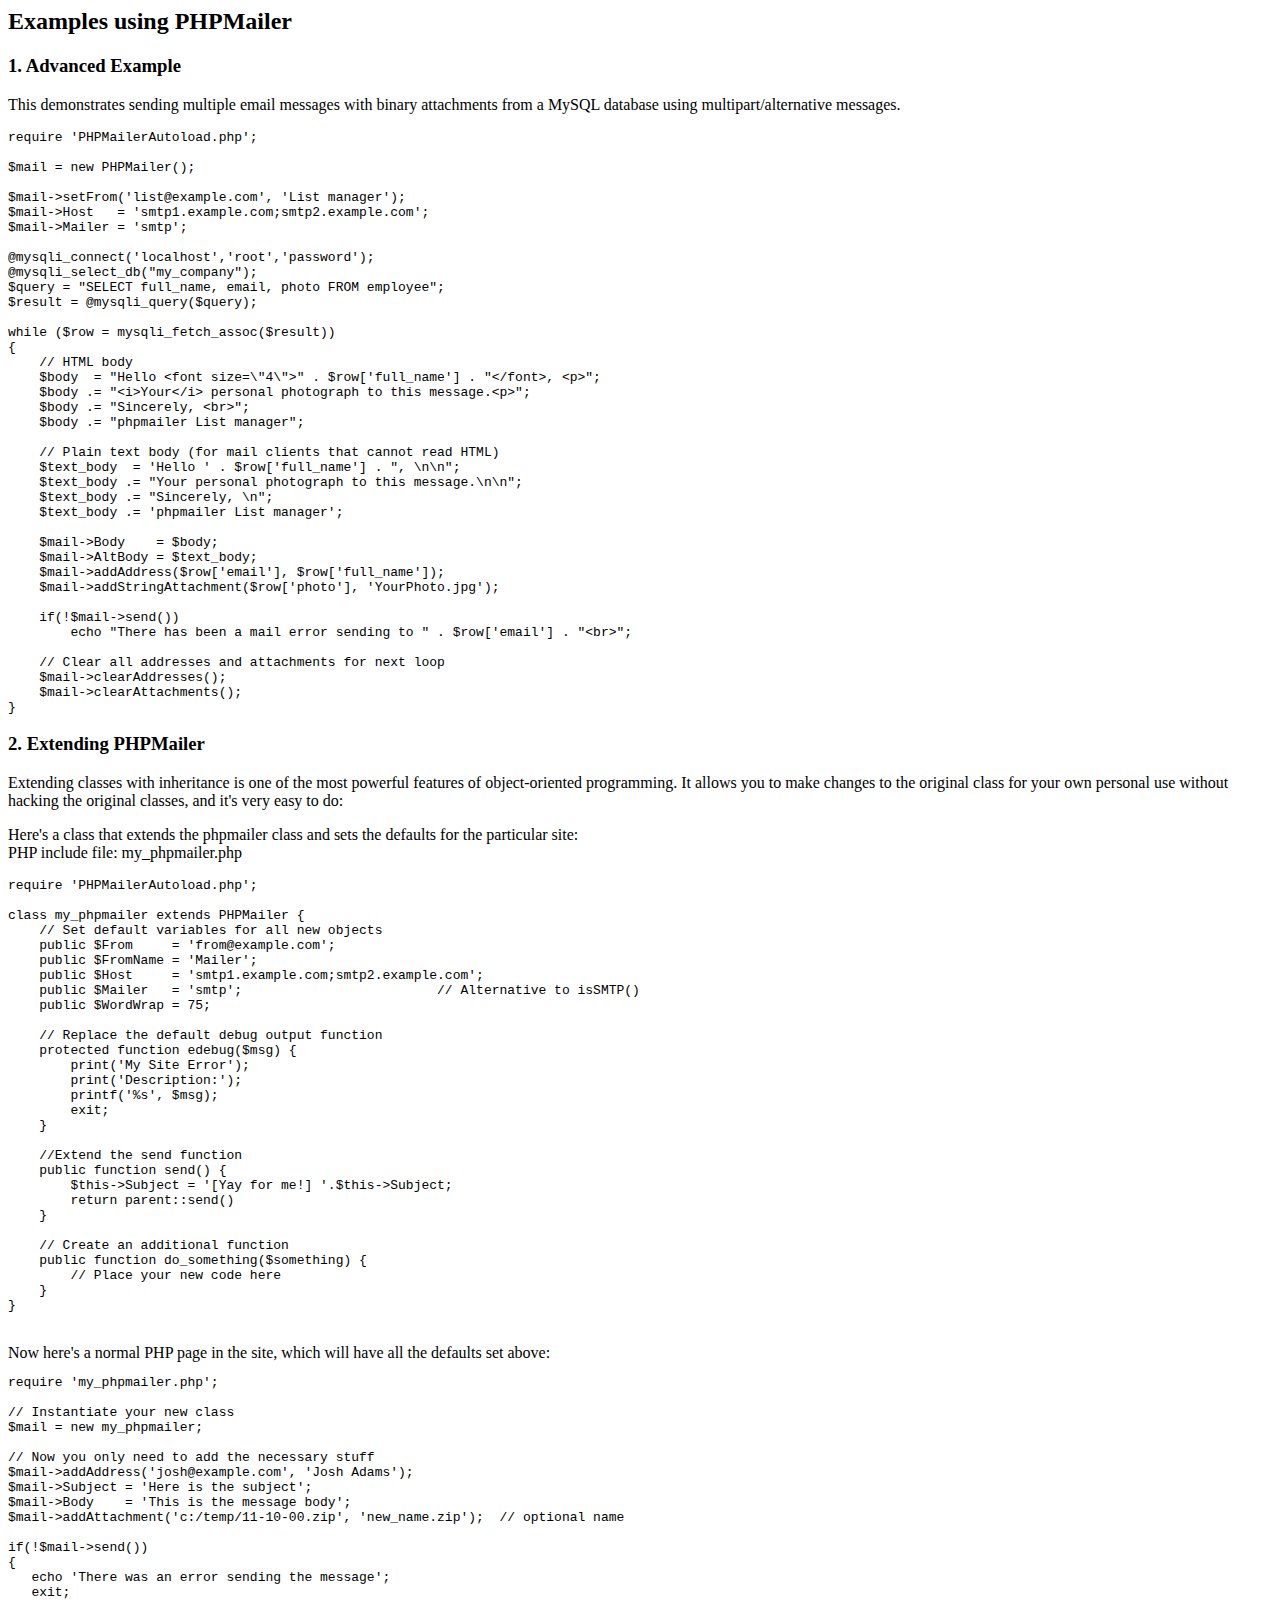
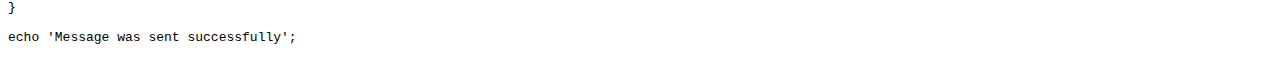
<file: assets/PHPMailer-master/docs/extending.html>
<html>
<head>
<title>Examples using phpmailer</title>
</head>

<body>

<h2>Examples using PHPMailer</h2>

<h3>1. Advanced Example</h3>
<p>

This demonstrates sending multiple email messages with binary attachments
from a MySQL database using multipart/alternative messages.<p>

<pre>
require 'PHPMailerAutoload.php';

$mail = new PHPMailer();

$mail->setFrom('list@example.com', 'List manager');
$mail->Host   = 'smtp1.example.com;smtp2.example.com';
$mail->Mailer = 'smtp';

@mysqli_connect('localhost','root','password');
@mysqli_select_db("my_company");
$query = "SELECT full_name, email, photo FROM employee";
$result = @mysqli_query($query);

while ($row = mysqli_fetch_assoc($result))
{
    // HTML body
    $body  = "Hello &lt;font size=\"4\"&gt;" . $row['full_name'] . "&lt;/font&gt;, &lt;p&gt;";
    $body .= "&lt;i&gt;Your&lt;/i&gt; personal photograph to this message.&lt;p&gt;";
    $body .= "Sincerely, &lt;br&gt;";
    $body .= "phpmailer List manager";

    // Plain text body (for mail clients that cannot read HTML)
    $text_body  = 'Hello ' . $row['full_name'] . ", \n\n";
    $text_body .= "Your personal photograph to this message.\n\n";
    $text_body .= "Sincerely, \n";
    $text_body .= 'phpmailer List manager';

    $mail->Body    = $body;
    $mail->AltBody = $text_body;
    $mail->addAddress($row['email'], $row['full_name']);
    $mail->addStringAttachment($row['photo'], 'YourPhoto.jpg');

    if(!$mail->send())
        echo "There has been a mail error sending to " . $row['email'] . "&lt;br&gt;";

    // Clear all addresses and attachments for next loop
    $mail->clearAddresses();
    $mail->clearAttachments();
}
</pre>
<p>

<h3>2. Extending PHPMailer</h3>
<p>

Extending classes with inheritance is one of the most
powerful features of object-oriented programming. It allows you to make changes to the
original class for your own personal use without hacking the original
classes, and it's very easy to do:

<p>
Here's a class that extends the phpmailer class and sets the defaults
for the particular site:<br>
PHP include file: my_phpmailer.php
<p>

<pre>
require 'PHPMailerAutoload.php';

class my_phpmailer extends PHPMailer {
    // Set default variables for all new objects
    public $From     = 'from@example.com';
    public $FromName = 'Mailer';
    public $Host     = 'smtp1.example.com;smtp2.example.com';
    public $Mailer   = 'smtp';                         // Alternative to isSMTP()
    public $WordWrap = 75;

    // Replace the default debug output function
    protected function edebug($msg) {
        print('My Site Error');
        print('Description:');
        printf('%s', $msg);
        exit;
    }

    //Extend the send function
    public function send() {
        $this->Subject = '[Yay for me!] '.$this->Subject;
        return parent::send()
    }

    // Create an additional function
    public function do_something($something) {
        // Place your new code here
    }
}
</pre>
<br>
Now here's a normal PHP page in the site, which will have all the defaults set above:<br>

<pre>
require 'my_phpmailer.php';

// Instantiate your new class
$mail = new my_phpmailer;

// Now you only need to add the necessary stuff
$mail->addAddress('josh@example.com', 'Josh Adams');
$mail->Subject = 'Here is the subject';
$mail->Body    = 'This is the message body';
$mail->addAttachment('c:/temp/11-10-00.zip', 'new_name.zip');  // optional name

if(!$mail->send())
{
   echo 'There was an error sending the message';
   exit;
}

echo 'Message was sent successfully';
</pre>
</body>
</html>
</file>
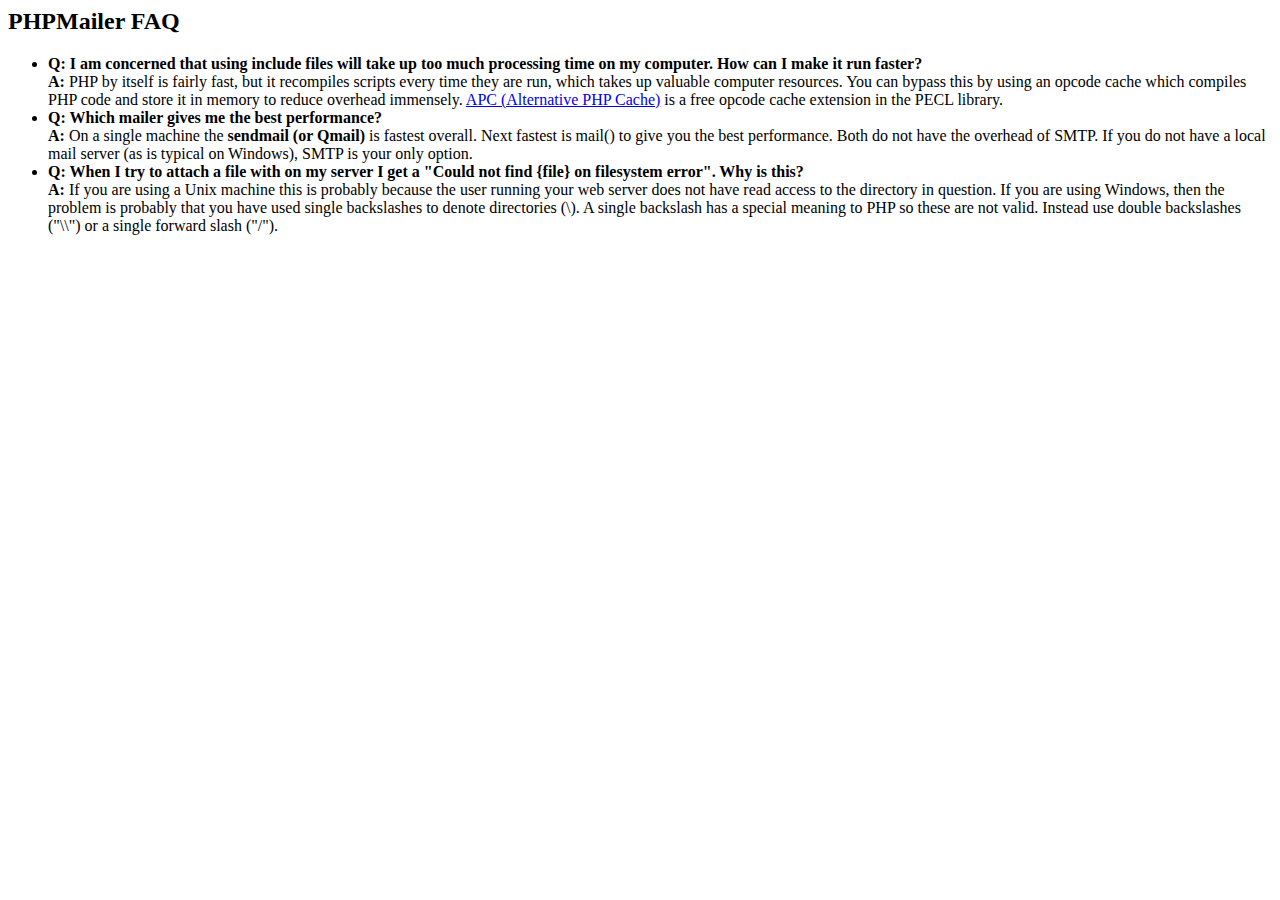
<file: assets/PHPMailer-master/docs/faq.html>
﻿<html>
<head>
<title>PHPMailer FAQ</title>
</head>
<body>
<h2>PHPMailer FAQ</h2>
<ul>
    <li><strong>Q: I am concerned that using include files will take up too much
    processing time on my computer. How can I make it run faster?</strong><br>
    <strong>A:</strong> PHP by itself is fairly fast, but it recompiles scripts every time they are run, which takes up valuable
    computer resources. You can bypass this by using an opcode cache which compiles
    PHP code and store it in memory to reduce overhead immensely. <a href="http://www.php.net/apc/">APC
    (Alternative PHP Cache)</a> is a free opcode cache extension in the PECL library.</li>
    <li><strong>Q: Which mailer gives me the best performance?</strong><br>
    <strong>A:</strong> On a single machine the <strong>sendmail (or Qmail)</strong> is fastest overall.
    Next fastest is mail() to give you the best performance. Both do not have the overhead of SMTP.
    If you do not have a local mail server (as is typical on Windows), SMTP is your only option.</li>
    <li><strong>Q: When I try to attach a file with on my server I get a
    "Could not find {file} on filesystem error". Why is this?</strong><br>
    <strong>A:</strong> If you are using a Unix machine this is probably because the user
    running your web server does not have read access to the directory in question. If you are using Windows,
    then the problem is probably that you have used single backslashes to denote directories (\).
    A single backslash has a special meaning to PHP so these are not
    valid. Instead use double backslashes ("\\") or a single forward
    slash ("/").</li>
</ul>
</body>
</html>
</file>
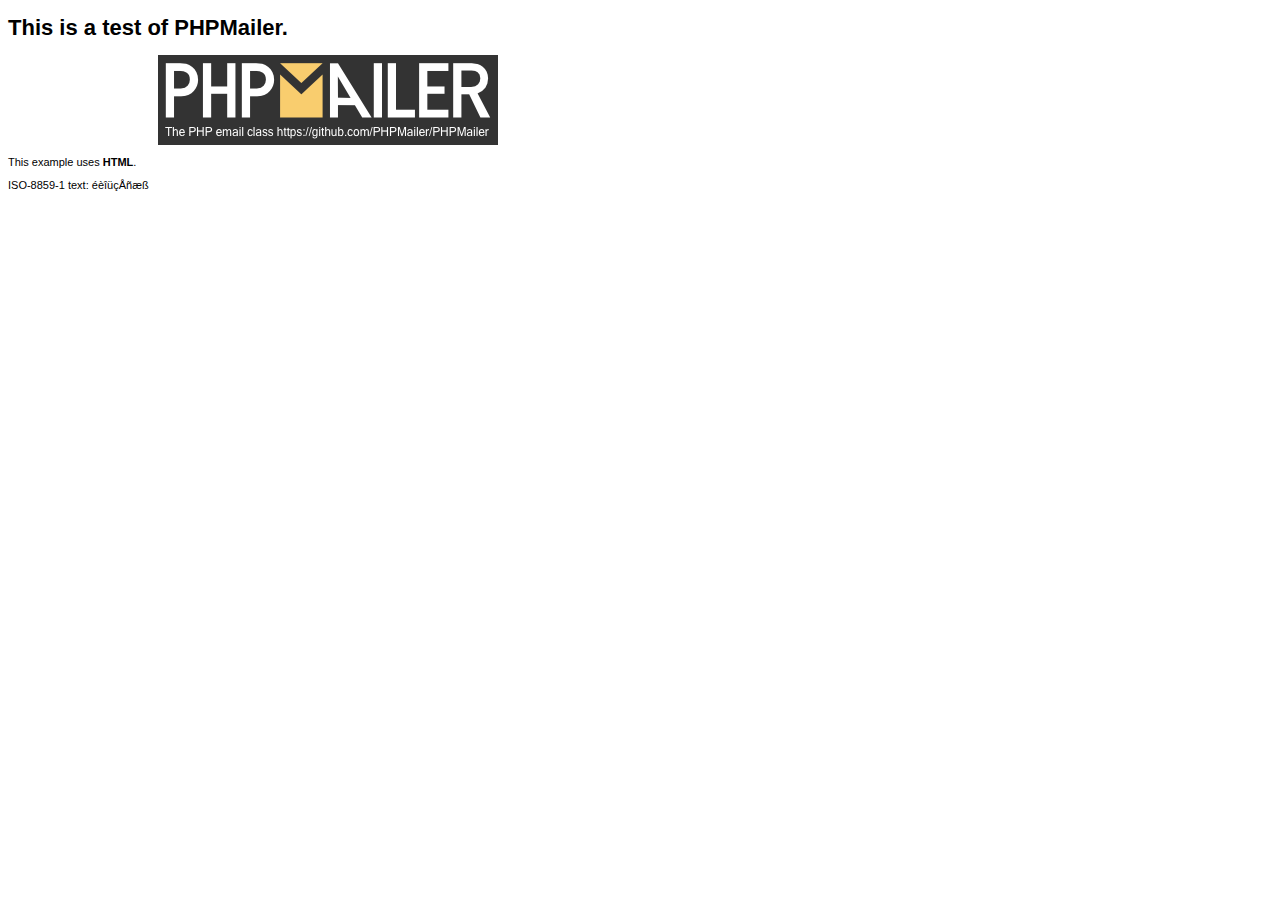
<file: assets/PHPMailer-master/examples/contents.html>
<!DOCTYPE HTML PUBLIC "-//W3C//DTD HTML 4.01 Transitional//EN" "http://www.w3.org/TR/html4/loose.dtd">
<html>
<head>
  <meta http-equiv="Content-Type" content="text/html; charset=iso-8859-1">
  <title>PHPMailer Test</title>
</head>
<body>
<div style="width: 640px; font-family: Arial, Helvetica, sans-serif; font-size: 11px;">
  <h1>This is a test of PHPMailer.</h1>
  <div align="center">
    <a href="https://github.com/PHPMailer/PHPMailer/"><img src="images/phpmailer.png" height="90" width="340" alt="PHPMailer rocks"></a>
  </div>
  <p>This example uses <strong>HTML</strong>.</p>
  <p>ISO-8859-1 text: ���������</p>
</div>
</body>
</html>
</file>
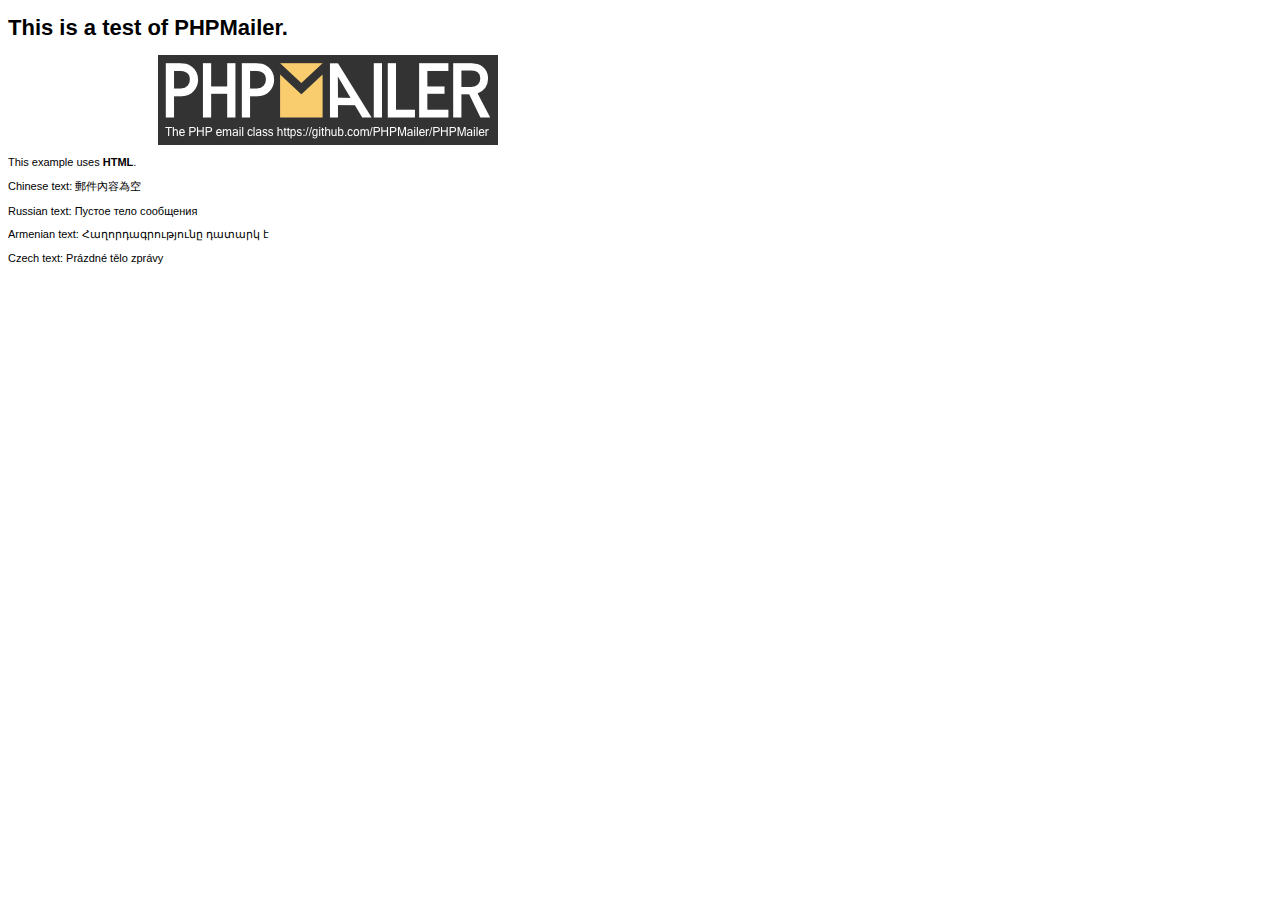
<file: assets/PHPMailer-master/examples/contentsutf8.html>
<!DOCTYPE HTML PUBLIC "-//W3C//DTD HTML 4.01 Transitional//EN" "http://www.w3.org/TR/html4/loose.dtd">
<html>
<head>
  <meta http-equiv="Content-Type" content="text/html; charset=utf-8">
  <title>PHPMailer Test</title>
</head>
<body>
<div style="width: 640px; font-family: Arial, Helvetica, sans-serif; font-size: 11px;">
  <h1>This is a test of PHPMailer.</h1>
  <div align="center">
    <a href="https://github.com/PHPMailer/PHPMailer/"><img src="images/phpmailer.png" height="90" width="340" alt="PHPMailer rocks"></a>
  </div>
  <p>This example uses <strong>HTML</strong>.</p>
  <p>Chinese text: 郵件內容為空</p>
  <p>Russian text: Пустое тело сообщения</p>
  <p>Armenian text: Հաղորդագրությունը դատարկ է</p>
  <p>Czech text: Prázdné tělo zprávy</p>
</div>
</body>
</html>
</file>
<file: assets/css/ie8.css>
/*
	Twenty by HTML5 UP
	html5up.net | @ajlkn
	Free for personal and commercial use under the CCA 3.0 license (html5up.net/license)
*/

/* Section/Article */

	section > .last-child, section.last-child,
	article > .last-child,
	article.last-child {
		margin-bottom: 0;
	}

/* Banner */

#banner {
    background-image: url('../../images/power-washing1.jpg');
    /*background-repeat: no-repeat;
    background-size: cover;
    background-position: auto;
    -ms-behavior: url("assets/js/ie/backgroundsize.min.htc");*/
}

		#banner .inner {
			background: #341b2b;
		}

/* CTA */

	#cta {
		background-image: url("../../images/banner.jpg");
		background-repeat: no-repeat;
		background-size: cover;
		background-position: auto;
		-ms-behavior: url("assets/js/ie/backgroundsize.min.htc");
	}
</file>
<file: assets/css/ie9.css>
/*
	Twenty by HTML5 UP
	html5up.net | @ajlkn
	Free for personal and commercial use under the CCA 3.0 license (html5up.net/license)
*/

/* Banner */

	#banner .inner {
		opacity: 1.0;
	}
</file>
<file: assets/css/main.css>
@import url("font-awesome.min.css");
@import url("https://fonts.googleapis.com/css?family=Lato:300,400,900");

/*
	Twenty by HTML5 UP
	html5up.net | @ajlkn
	Free for personal and commercial use under the CCA 3.0 license (html5up.net/license)
*/

/* Reset */

	html, body, div, span, applet, object, iframe, h1, h2, h3, h4, h5, h6, p, blockquote, pre, a, abbr, acronym, address, big, cite, code, del, dfn, em, img, ins, kbd, q, s, samp, small, strike, strong, sub, sup, tt, var, b, u, i, center, dl, dt, dd, ol, ul, li, fieldset, form, label, legend, table, caption, tbody, tfoot, thead, tr, th, td, article, aside, canvas, details, embed, figure, figcaption, footer, header, hgroup, menu, nav, output, ruby, section, summary, time, mark, audio, video {
		margin: 0;
		padding: 0;
		border: 0;
		font-size: 100%;
		font: inherit;
		vertical-align: baseline;
	}

	article, aside, details, figcaption, figure, footer, header, hgroup, menu, nav, section {
		display: block;
	}

	body {
		line-height: 1;
	}

	ol, ul {
		list-style: none;
	}

	blockquote, q {
		quotes: none;
	}

	blockquote:before, blockquote:after, q:before, q:after {
		content: '';
		content: none;
	}

	table {
		border-collapse: collapse;
		border-spacing: 0;
	}

	body {
		-webkit-text-size-adjust: none;
	}

/* Box Model */

	*, *:before, *:after {
		-moz-box-sizing: border-box;
		-webkit-box-sizing: border-box;
		box-sizing: border-box;
	}

/* Containers */

	.container {
		margin-left: auto;
		margin-right: auto;
	}

	.container.\31 25\25 {
		width: 100%;
		max-width: 1750px;
		min-width: 1400px;
	}

	.container.\37 5\25 {
		width: 1050px;
	}

	.container.\35 0\25 {
		width: 700px;
	}

	.container.\32 5\25 {
		width: 350px;
	}

	.container {
		width: 1400px;
	}

	@media screen and (max-width: 1680px) {

		.container.\31 25\25 {
			width: 100%;
			max-width: 1500px;
			min-width: 1200px;
		}

		.container.\37 5\25 {
			width: 900px;
		}

		.container.\35 0\25 {
			width: 600px;
		}

		.container.\32 5\25 {
			width: 300px;
		}

		.container {
			width: 1200px;
		}

	}

	@media screen and (max-width: 1280px) {

		.container.\31 25\25 {
			width: 100%;
			max-width: 1200px;
			min-width: 960px;
		}

		.container.\37 5\25 {
			width: 720px;
		}

		.container.\35 0\25 {
			width: 480px;
		}

		.container.\32 5\25 {
			width: 240px;
		}

		.container {
			width: 960px;
		}

	}

	@media screen and (max-width: 980px) {

		.container.\31 25\25 {
			width: 100%;
			max-width: 118.75%;
			min-width: 95%;
		}

		.container.\37 5\25 {
			width: 71.25%;
		}

		.container.\35 0\25 {
			width: 47.5%;
		}

		.container.\32 5\25 {
			width: 23.75%;
		}

		.container {
			width: 95%;
		}

	}

	@media screen and (max-width: 840px) {

		.container.\31 25\25 {
			width: 100%;
			max-width: 118.75%;
			min-width: 95%;
		}

		.container.\37 5\25 {
			width: 71.25%;
		}

		.container.\35 0\25 {
			width: 47.5%;
		}

		.container.\32 5\25 {
			width: 23.75%;
		}

		.container {
			width: 95% !important;
		}

	}

	@media screen and (max-width: 736px) {

		.container.\31 25\25 {
			width: 100%;
			max-width: 125%;
			min-width: 100%;
		}

		.container.\37 5\25 {
			width: 75%;
		}

		.container.\35 0\25 {
			width: 50%;
		}

		.container.\32 5\25 {
			width: 25%;
		}

		.container {
			width: 100% !important;
		}

	}

/* Grid */

	.row {
		border-bottom: solid 1px transparent;
		-moz-box-sizing: border-box;
		-webkit-box-sizing: border-box;
		box-sizing: border-box;
	}

	.row > * {
		float: left;
		-moz-box-sizing: border-box;
		-webkit-box-sizing: border-box;
		box-sizing: border-box;
	}

	.row:after, .row:before {
		content: '';
		display: block;
		clear: both;
		height: 0;
	}

	.row.uniform > * > :first-child {
		margin-top: 0;
	}

	.row.uniform > * > :last-child {
		margin-bottom: 0;
	}

	.row.\30 \25 > * {
		padding: 0px 0 0 0px;
	}

	.row.\30 \25 {
		margin: 0px 0 -1px 0px;
	}

	.row.uniform.\30 \25 > * {
		padding: 0px 0 0 0px;
	}

	.row.uniform.\30 \25 {
		margin: 0px 0 -1px 0px;
	}

	.row > * {
		padding: 50px 0 0 50px;
	}

	.row {
		margin: -50px 0 -1px -50px;
	}

	.row.uniform > * {
		padding: 50px 0 0 50px;
	}

	.row.uniform {
		margin: -50px 0 -1px -50px;
	}

	.row.\32 00\25 > * {
		padding: 100px 0 0 100px;
	}

	.row.\32 00\25 {
		margin: -100px 0 -1px -100px;
	}

	.row.uniform.\32 00\25 > * {
		padding: 100px 0 0 100px;
	}

	.row.uniform.\32 00\25 {
		margin: -100px 0 -1px -100px;
	}

	.row.\31 50\25 > * {
		padding: 75px 0 0 75px;
	}

	.row.\31 50\25 {
		margin: -75px 0 -1px -75px;
	}

	.row.uniform.\31 50\25 > * {
		padding: 75px 0 0 75px;
	}

	.row.uniform.\31 50\25 {
		margin: -75px 0 -1px -75px;
	}

	.row.\35 0\25 > * {
		padding: 25px 0 0 25px;
	}

	.row.\35 0\25 {
		margin: -25px 0 -1px -25px;
	}

	.row.uniform.\35 0\25 > * {
		padding: 25px 0 0 25px;
	}

	.row.uniform.\35 0\25 {
		margin: -25px 0 -1px -25px;
	}

	.row.\32 5\25 > * {
		padding: 12.5px 0 0 12.5px;
	}

	.row.\32 5\25 {
		margin: -12.5px 0 -1px -12.5px;
	}

	.row.uniform.\32 5\25 > * {
		padding: 12.5px 0 0 12.5px;
	}

	.row.uniform.\32 5\25 {
		margin: -12.5px 0 -1px -12.5px;
	}

	.\31 2u, .\31 2u\24 {
		width: 100%;
		clear: none;
		margin-left: 0;
	}

	.\31 1u, .\31 1u\24 {
		width: 91.6666666667%;
		clear: none;
		margin-left: 0;
	}

	.\31 0u, .\31 0u\24 {
		width: 83.3333333333%;
		clear: none;
		margin-left: 0;
	}

	.\39 u, .\39 u\24 {
		width: 75%;
		clear: none;
		margin-left: 0;
	}

	.\38 u, .\38 u\24 {
		width: 66.6666666667%;
		clear: none;
		margin-left: 0;
	}

	.\37 u, .\37 u\24 {
		width: 58.3333333333%;
		clear: none;
		margin-left: 0;
	}

	.\36 u, .\36 u\24 {
		width: 50%;
		clear: none;
		margin-left: 0;
	}

	.\35 u, .\35 u\24 {
		width: 41.6666666667%;
		clear: none;
		margin-left: 0;
	}

	.\34 u, .\34 u\24 {
		width: 33.3333333333%;
		clear: none;
		margin-left: 0;
	}

	.\33 u, .\33 u\24 {
		width: 25%;
		clear: none;
		margin-left: 0;
	}

	.\32 u, .\32 u\24 {
		width: 16.6666666667%;
		clear: none;
		margin-left: 0;
	}

	.\31 u, .\31 u\24 {
		width: 8.3333333333%;
		clear: none;
		margin-left: 0;
	}

	.\31 2u\24 + *,
	.\31 1u\24 + *,
	.\31 0u\24 + *,
	.\39 u\24 + *,
	.\38 u\24 + *,
	.\37 u\24 + *,
	.\36 u\24 + *,
	.\35 u\24 + *,
	.\34 u\24 + *,
	.\33 u\24 + *,
	.\32 u\24 + *,
	.\31 u\24 + * {
		clear: left;
	}

	.\-11u {
		margin-left: 91.66667%;
	}

	.\-10u {
		margin-left: 83.33333%;
	}

	.\-9u {
		margin-left: 75%;
	}

	.\-8u {
		margin-left: 66.66667%;
	}

	.\-7u {
		margin-left: 58.33333%;
	}

	.\-6u {
		margin-left: 50%;
	}

	.\-5u {
		margin-left: 41.66667%;
	}

	.\-4u {
		margin-left: 33.33333%;
	}

	.\-3u {
		margin-left: 25%;
	}

	.\-2u {
		margin-left: 16.66667%;
	}

	.\-1u {
		margin-left: 8.33333%;
	}

	@media screen and (max-width: 1680px) {

		.row > * {
			padding: 40px 0 0 40px;
		}

		.row {
			margin: -40px 0 -1px -40px;
		}

		.row.uniform > * {
			padding: 40px 0 0 40px;
		}

		.row.uniform {
			margin: -40px 0 -1px -40px;
		}

		.row.\32 00\25 > * {
			padding: 80px 0 0 80px;
		}

		.row.\32 00\25 {
			margin: -80px 0 -1px -80px;
		}

		.row.uniform.\32 00\25 > * {
			padding: 80px 0 0 80px;
		}

		.row.uniform.\32 00\25 {
			margin: -80px 0 -1px -80px;
		}

		.row.\31 50\25 > * {
			padding: 60px 0 0 60px;
		}

		.row.\31 50\25 {
			margin: -60px 0 -1px -60px;
		}

		.row.uniform.\31 50\25 > * {
			padding: 60px 0 0 60px;
		}

		.row.uniform.\31 50\25 {
			margin: -60px 0 -1px -60px;
		}

		.row.\35 0\25 > * {
			padding: 20px 0 0 20px;
		}

		.row.\35 0\25 {
			margin: -20px 0 -1px -20px;
		}

		.row.uniform.\35 0\25 > * {
			padding: 20px 0 0 20px;
		}

		.row.uniform.\35 0\25 {
			margin: -20px 0 -1px -20px;
		}

		.row.\32 5\25 > * {
			padding: 10px 0 0 10px;
		}

		.row.\32 5\25 {
			margin: -10px 0 -1px -10px;
		}

		.row.uniform.\32 5\25 > * {
			padding: 10px 0 0 10px;
		}

		.row.uniform.\32 5\25 {
			margin: -10px 0 -1px -10px;
		}

		.\31 2u\28wide\29, .\31 2u\24\28wide\29 {
			width: 100%;
			clear: none;
			margin-left: 0;
		}

		.\31 1u\28wide\29, .\31 1u\24\28wide\29 {
			width: 91.6666666667%;
			clear: none;
			margin-left: 0;
		}

		.\31 0u\28wide\29, .\31 0u\24\28wide\29 {
			width: 83.3333333333%;
			clear: none;
			margin-left: 0;
		}

		.\39 u\28wide\29, .\39 u\24\28wide\29 {
			width: 75%;
			clear: none;
			margin-left: 0;
		}

		.\38 u\28wide\29, .\38 u\24\28wide\29 {
			width: 66.6666666667%;
			clear: none;
			margin-left: 0;
		}

		.\37 u\28wide\29, .\37 u\24\28wide\29 {
			width: 58.3333333333%;
			clear: none;
			margin-left: 0;
		}

		.\36 u\28wide\29, .\36 u\24\28wide\29 {
			width: 50%;
			clear: none;
			margin-left: 0;
		}

		.\35 u\28wide\29, .\35 u\24\28wide\29 {
			width: 41.6666666667%;
			clear: none;
			margin-left: 0;
		}

		.\34 u\28wide\29, .\34 u\24\28wide\29 {
			width: 33.3333333333%;
			clear: none;
			margin-left: 0;
		}

		.\33 u\28wide\29, .\33 u\24\28wide\29 {
			width: 25%;
			clear: none;
			margin-left: 0;
		}

		.\32 u\28wide\29, .\32 u\24\28wide\29 {
			width: 16.6666666667%;
			clear: none;
			margin-left: 0;
		}

		.\31 u\28wide\29, .\31 u\24\28wide\29 {
			width: 8.3333333333%;
			clear: none;
			margin-left: 0;
		}

		.\31 2u\24\28wide\29 + *,
		.\31 1u\24\28wide\29 + *,
		.\31 0u\24\28wide\29 + *,
		.\39 u\24\28wide\29 + *,
		.\38 u\24\28wide\29 + *,
		.\37 u\24\28wide\29 + *,
		.\36 u\24\28wide\29 + *,
		.\35 u\24\28wide\29 + *,
		.\34 u\24\28wide\29 + *,
		.\33 u\24\28wide\29 + *,
		.\32 u\24\28wide\29 + *,
		.\31 u\24\28wide\29 + * {
			clear: left;
		}

		.\-11u\28wide\29 {
			margin-left: 91.66667%;
		}

		.\-10u\28wide\29 {
			margin-left: 83.33333%;
		}

		.\-9u\28wide\29 {
			margin-left: 75%;
		}

		.\-8u\28wide\29 {
			margin-left: 66.66667%;
		}

		.\-7u\28wide\29 {
			margin-left: 58.33333%;
		}

		.\-6u\28wide\29 {
			margin-left: 50%;
		}

		.\-5u\28wide\29 {
			margin-left: 41.66667%;
		}

		.\-4u\28wide\29 {
			margin-left: 33.33333%;
		}

		.\-3u\28wide\29 {
			margin-left: 25%;
		}

		.\-2u\28wide\29 {
			margin-left: 16.66667%;
		}

		.\-1u\28wide\29 {
			margin-left: 8.33333%;
		}

	}

	@media screen and (max-width: 1280px) {

		.row > * {
			padding: 40px 0 0 40px;
		}

		.row {
			margin: -40px 0 -1px -40px;
		}

		.row.uniform > * {
			padding: 40px 0 0 40px;
		}

		.row.uniform {
			margin: -40px 0 -1px -40px;
		}

		.row.\32 00\25 > * {
			padding: 80px 0 0 80px;
		}

		.row.\32 00\25 {
			margin: -80px 0 -1px -80px;
		}

		.row.uniform.\32 00\25 > * {
			padding: 80px 0 0 80px;
		}

		.row.uniform.\32 00\25 {
			margin: -80px 0 -1px -80px;
		}

		.row.\31 50\25 > * {
			padding: 60px 0 0 60px;
		}

		.row.\31 50\25 {
			margin: -60px 0 -1px -60px;
		}

		.row.uniform.\31 50\25 > * {
			padding: 60px 0 0 60px;
		}

		.row.uniform.\31 50\25 {
			margin: -60px 0 -1px -60px;
		}

		.row.\35 0\25 > * {
			padding: 20px 0 0 20px;
		}

		.row.\35 0\25 {
			margin: -20px 0 -1px -20px;
		}

		.row.uniform.\35 0\25 > * {
			padding: 20px 0 0 20px;
		}

		.row.uniform.\35 0\25 {
			margin: -20px 0 -1px -20px;
		}

		.row.\32 5\25 > * {
			padding: 10px 0 0 10px;
		}

		.row.\32 5\25 {
			margin: -10px 0 -1px -10px;
		}

		.row.uniform.\32 5\25 > * {
			padding: 10px 0 0 10px;
		}

		.row.uniform.\32 5\25 {
			margin: -10px 0 -1px -10px;
		}

		.\31 2u\28normal\29, .\31 2u\24\28normal\29 {
			width: 100%;
			clear: none;
			margin-left: 0;
		}

		.\31 1u\28normal\29, .\31 1u\24\28normal\29 {
			width: 91.6666666667%;
			clear: none;
			margin-left: 0;
		}

		.\31 0u\28normal\29, .\31 0u\24\28normal\29 {
			width: 83.3333333333%;
			clear: none;
			margin-left: 0;
		}

		.\39 u\28normal\29, .\39 u\24\28normal\29 {
			width: 75%;
			clear: none;
			margin-left: 0;
		}

		.\38 u\28normal\29, .\38 u\24\28normal\29 {
			width: 66.6666666667%;
			clear: none;
			margin-left: 0;
		}

		.\37 u\28normal\29, .\37 u\24\28normal\29 {
			width: 58.3333333333%;
			clear: none;
			margin-left: 0;
		}

		.\36 u\28normal\29, .\36 u\24\28normal\29 {
			width: 50%;
			clear: none;
			margin-left: 0;
		}

		.\35 u\28normal\29, .\35 u\24\28normal\29 {
			width: 41.6666666667%;
			clear: none;
			margin-left: 0;
		}

		.\34 u\28normal\29, .\34 u\24\28normal\29 {
			width: 33.3333333333%;
			clear: none;
			margin-left: 0;
		}

		.\33 u\28normal\29, .\33 u\24\28normal\29 {
			width: 25%;
			clear: none;
			margin-left: 0;
		}

		.\32 u\28normal\29, .\32 u\24\28normal\29 {
			width: 16.6666666667%;
			clear: none;
			margin-left: 0;
		}

		.\31 u\28normal\29, .\31 u\24\28normal\29 {
			width: 8.3333333333%;
			clear: none;
			margin-left: 0;
		}

		.\31 2u\24\28normal\29 + *,
		.\31 1u\24\28normal\29 + *,
		.\31 0u\24\28normal\29 + *,
		.\39 u\24\28normal\29 + *,
		.\38 u\24\28normal\29 + *,
		.\37 u\24\28normal\29 + *,
		.\36 u\24\28normal\29 + *,
		.\35 u\24\28normal\29 + *,
		.\34 u\24\28normal\29 + *,
		.\33 u\24\28normal\29 + *,
		.\32 u\24\28normal\29 + *,
		.\31 u\24\28normal\29 + * {
			clear: left;
		}

		.\-11u\28normal\29 {
			margin-left: 91.66667%;
		}

		.\-10u\28normal\29 {
			margin-left: 83.33333%;
		}

		.\-9u\28normal\29 {
			margin-left: 75%;
		}

		.\-8u\28normal\29 {
			margin-left: 66.66667%;
		}

		.\-7u\28normal\29 {
			margin-left: 58.33333%;
		}

		.\-6u\28normal\29 {
			margin-left: 50%;
		}

		.\-5u\28normal\29 {
			margin-left: 41.66667%;
		}

		.\-4u\28normal\29 {
			margin-left: 33.33333%;
		}

		.\-3u\28normal\29 {
			margin-left: 25%;
		}

		.\-2u\28normal\29 {
			margin-left: 16.66667%;
		}

		.\-1u\28normal\29 {
			margin-left: 8.33333%;
		}

	}

	@media screen and (max-width: 980px) {

		.row > * {
			padding: 30px 0 0 30px;
		}

		.row {
			margin: -30px 0 -1px -30px;
		}

		.row.uniform > * {
			padding: 30px 0 0 30px;
		}

		.row.uniform {
			margin: -30px 0 -1px -30px;
		}

		.row.\32 00\25 > * {
			padding: 60px 0 0 60px;
		}

		.row.\32 00\25 {
			margin: -60px 0 -1px -60px;
		}

		.row.uniform.\32 00\25 > * {
			padding: 60px 0 0 60px;
		}

		.row.uniform.\32 00\25 {
			margin: -60px 0 -1px -60px;
		}

		.row.\31 50\25 > * {
			padding: 45px 0 0 45px;
		}

		.row.\31 50\25 {
			margin: -45px 0 -1px -45px;
		}

		.row.uniform.\31 50\25 > * {
			padding: 45px 0 0 45px;
		}

		.row.uniform.\31 50\25 {
			margin: -45px 0 -1px -45px;
		}

		.row.\35 0\25 > * {
			padding: 15px 0 0 15px;
		}

		.row.\35 0\25 {
			margin: -15px 0 -1px -15px;
		}

		.row.uniform.\35 0\25 > * {
			padding: 15px 0 0 15px;
		}

		.row.uniform.\35 0\25 {
			margin: -15px 0 -1px -15px;
		}

		.row.\32 5\25 > * {
			padding: 7.5px 0 0 7.5px;
		}

		.row.\32 5\25 {
			margin: -7.5px 0 -1px -7.5px;
		}

		.row.uniform.\32 5\25 > * {
			padding: 7.5px 0 0 7.5px;
		}

		.row.uniform.\32 5\25 {
			margin: -7.5px 0 -1px -7.5px;
		}

		.\31 2u\28narrow\29, .\31 2u\24\28narrow\29 {
			width: 100%;
			clear: none;
			margin-left: 0;
		}

		.\31 1u\28narrow\29, .\31 1u\24\28narrow\29 {
			width: 91.6666666667%;
			clear: none;
			margin-left: 0;
		}

		.\31 0u\28narrow\29, .\31 0u\24\28narrow\29 {
			width: 83.3333333333%;
			clear: none;
			margin-left: 0;
		}

		.\39 u\28narrow\29, .\39 u\24\28narrow\29 {
			width: 75%;
			clear: none;
			margin-left: 0;
		}

		.\38 u\28narrow\29, .\38 u\24\28narrow\29 {
			width: 66.6666666667%;
			clear: none;
			margin-left: 0;
		}

		.\37 u\28narrow\29, .\37 u\24\28narrow\29 {
			width: 58.3333333333%;
			clear: none;
			margin-left: 0;
		}

		.\36 u\28narrow\29, .\36 u\24\28narrow\29 {
			width: 50%;
			clear: none;
			margin-left: 0;
		}

		.\35 u\28narrow\29, .\35 u\24\28narrow\29 {
			width: 41.6666666667%;
			clear: none;
			margin-left: 0;
		}

		.\34 u\28narrow\29, .\34 u\24\28narrow\29 {
			width: 33.3333333333%;
			clear: none;
			margin-left: 0;
		}

		.\33 u\28narrow\29, .\33 u\24\28narrow\29 {
			width: 25%;
			clear: none;
			margin-left: 0;
		}

		.\32 u\28narrow\29, .\32 u\24\28narrow\29 {
			width: 16.6666666667%;
			clear: none;
			margin-left: 0;
		}

		.\31 u\28narrow\29, .\31 u\24\28narrow\29 {
			width: 8.3333333333%;
			clear: none;
			margin-left: 0;
		}

		.\31 2u\24\28narrow\29 + *,
		.\31 1u\24\28narrow\29 + *,
		.\31 0u\24\28narrow\29 + *,
		.\39 u\24\28narrow\29 + *,
		.\38 u\24\28narrow\29 + *,
		.\37 u\24\28narrow\29 + *,
		.\36 u\24\28narrow\29 + *,
		.\35 u\24\28narrow\29 + *,
		.\34 u\24\28narrow\29 + *,
		.\33 u\24\28narrow\29 + *,
		.\32 u\24\28narrow\29 + *,
		.\31 u\24\28narrow\29 + * {
			clear: left;
		}

		.\-11u\28narrow\29 {
			margin-left: 91.66667%;
		}

		.\-10u\28narrow\29 {
			margin-left: 83.33333%;
		}

		.\-9u\28narrow\29 {
			margin-left: 75%;
		}

		.\-8u\28narrow\29 {
			margin-left: 66.66667%;
		}

		.\-7u\28narrow\29 {
			margin-left: 58.33333%;
		}

		.\-6u\28narrow\29 {
			margin-left: 50%;
		}

		.\-5u\28narrow\29 {
			margin-left: 41.66667%;
		}

		.\-4u\28narrow\29 {
			margin-left: 33.33333%;
		}

		.\-3u\28narrow\29 {
			margin-left: 25%;
		}

		.\-2u\28narrow\29 {
			margin-left: 16.66667%;
		}

		.\-1u\28narrow\29 {
			margin-left: 8.33333%;
		}

	}

	@media screen and (max-width: 840px) {

		.row > * {
			padding: 30px 0 0 30px;
		}

		.row {
			margin: -30px 0 -1px -30px;
		}

		.row.uniform > * {
			padding: 30px 0 0 30px;
		}

		.row.uniform {
			margin: -30px 0 -1px -30px;
		}

		.row.\32 00\25 > * {
			padding: 60px 0 0 60px;
		}

		.row.\32 00\25 {
			margin: -60px 0 -1px -60px;
		}

		.row.uniform.\32 00\25 > * {
			padding: 60px 0 0 60px;
		}

		.row.uniform.\32 00\25 {
			margin: -60px 0 -1px -60px;
		}

		.row.\31 50\25 > * {
			padding: 45px 0 0 45px;
		}

		.row.\31 50\25 {
			margin: -45px 0 -1px -45px;
		}

		.row.uniform.\31 50\25 > * {
			padding: 45px 0 0 45px;
		}

		.row.uniform.\31 50\25 {
			margin: -45px 0 -1px -45px;
		}

		.row.\35 0\25 > * {
			padding: 15px 0 0 15px;
		}

		.row.\35 0\25 {
			margin: -15px 0 -1px -15px;
		}

		.row.uniform.\35 0\25 > * {
			padding: 15px 0 0 15px;
		}

		.row.uniform.\35 0\25 {
			margin: -15px 0 -1px -15px;
		}

		.row.\32 5\25 > * {
			padding: 7.5px 0 0 7.5px;
		}

		.row.\32 5\25 {
			margin: -7.5px 0 -1px -7.5px;
		}

		.row.uniform.\32 5\25 > * {
			padding: 7.5px 0 0 7.5px;
		}

		.row.uniform.\32 5\25 {
			margin: -7.5px 0 -1px -7.5px;
		}

		.\31 2u\28narrower\29, .\31 2u\24\28narrower\29 {
			width: 100%;
			clear: none;
			margin-left: 0;
		}

		.\31 1u\28narrower\29, .\31 1u\24\28narrower\29 {
			width: 91.6666666667%;
			clear: none;
			margin-left: 0;
		}

		.\31 0u\28narrower\29, .\31 0u\24\28narrower\29 {
			width: 83.3333333333%;
			clear: none;
			margin-left: 0;
		}

		.\39 u\28narrower\29, .\39 u\24\28narrower\29 {
			width: 75%;
			clear: none;
			margin-left: 0;
		}

		.\38 u\28narrower\29, .\38 u\24\28narrower\29 {
			width: 66.6666666667%;
			clear: none;
			margin-left: 0;
		}

		.\37 u\28narrower\29, .\37 u\24\28narrower\29 {
			width: 58.3333333333%;
			clear: none;
			margin-left: 0;
		}

		.\36 u\28narrower\29, .\36 u\24\28narrower\29 {
			width: 50%;
			clear: none;
			margin-left: 0;
		}

		.\35 u\28narrower\29, .\35 u\24\28narrower\29 {
			width: 41.6666666667%;
			clear: none;
			margin-left: 0;
		}

		.\34 u\28narrower\29, .\34 u\24\28narrower\29 {
			width: 33.3333333333%;
			clear: none;
			margin-left: 0;
		}

		.\33 u\28narrower\29, .\33 u\24\28narrower\29 {
			width: 25%;
			clear: none;
			margin-left: 0;
		}

		.\32 u\28narrower\29, .\32 u\24\28narrower\29 {
			width: 16.6666666667%;
			clear: none;
			margin-left: 0;
		}

		.\31 u\28narrower\29, .\31 u\24\28narrower\29 {
			width: 8.3333333333%;
			clear: none;
			margin-left: 0;
		}

		.\31 2u\24\28narrower\29 + *,
		.\31 1u\24\28narrower\29 + *,
		.\31 0u\24\28narrower\29 + *,
		.\39 u\24\28narrower\29 + *,
		.\38 u\24\28narrower\29 + *,
		.\37 u\24\28narrower\29 + *,
		.\36 u\24\28narrower\29 + *,
		.\35 u\24\28narrower\29 + *,
		.\34 u\24\28narrower\29 + *,
		.\33 u\24\28narrower\29 + *,
		.\32 u\24\28narrower\29 + *,
		.\31 u\24\28narrower\29 + * {
			clear: left;
		}

		.\-11u\28narrower\29 {
			margin-left: 91.66667%;
		}

		.\-10u\28narrower\29 {
			margin-left: 83.33333%;
		}

		.\-9u\28narrower\29 {
			margin-left: 75%;
		}

		.\-8u\28narrower\29 {
			margin-left: 66.66667%;
		}

		.\-7u\28narrower\29 {
			margin-left: 58.33333%;
		}

		.\-6u\28narrower\29 {
			margin-left: 50%;
		}

		.\-5u\28narrower\29 {
			margin-left: 41.66667%;
		}

		.\-4u\28narrower\29 {
			margin-left: 33.33333%;
		}

		.\-3u\28narrower\29 {
			margin-left: 25%;
		}

		.\-2u\28narrower\29 {
			margin-left: 16.66667%;
		}

		.\-1u\28narrower\29 {
			margin-left: 8.33333%;
		}

	}

	@media screen and (max-width: 736px) {

		.row > * {
			padding: 30px 0 0 30px;
		}

		.row {
			margin: -30px 0 -1px -30px;
		}

		.row.uniform > * {
			padding: 30px 0 0 30px;
		}

		.row.uniform {
			margin: -30px 0 -1px -30px;
		}

		.row.\32 00\25 > * {
			padding: 60px 0 0 60px;
		}

		.row.\32 00\25 {
			margin: -60px 0 -1px -60px;
		}

		.row.uniform.\32 00\25 > * {
			padding: 60px 0 0 60px;
		}

		.row.uniform.\32 00\25 {
			margin: -60px 0 -1px -60px;
		}

		.row.\31 50\25 > * {
			padding: 45px 0 0 45px;
		}

		.row.\31 50\25 {
			margin: -45px 0 -1px -45px;
		}

		.row.uniform.\31 50\25 > * {
			padding: 45px 0 0 45px;
		}

		.row.uniform.\31 50\25 {
			margin: -45px 0 -1px -45px;
		}

		.row.\35 0\25 > * {
			padding: 15px 0 0 15px;
		}

		.row.\35 0\25 {
			margin: -15px 0 -1px -15px;
		}

		.row.uniform.\35 0\25 > * {
			padding: 15px 0 0 15px;
		}

		.row.uniform.\35 0\25 {
			margin: -15px 0 -1px -15px;
		}

		.row.\32 5\25 > * {
			padding: 7.5px 0 0 7.5px;
		}

		.row.\32 5\25 {
			margin: -7.5px 0 -1px -7.5px;
		}

		.row.uniform.\32 5\25 > * {
			padding: 7.5px 0 0 7.5px;
		}

		.row.uniform.\32 5\25 {
			margin: -7.5px 0 -1px -7.5px;
		}

		.\31 2u\28mobile\29, .\31 2u\24\28mobile\29 {
			width: 100%;
			clear: none;
			margin-left: 0;
		}

		.\31 1u\28mobile\29, .\31 1u\24\28mobile\29 {
			width: 91.6666666667%;
			clear: none;
			margin-left: 0;
		}

		.\31 0u\28mobile\29, .\31 0u\24\28mobile\29 {
			width: 83.3333333333%;
			clear: none;
			margin-left: 0;
		}

		.\39 u\28mobile\29, .\39 u\24\28mobile\29 {
			width: 75%;
			clear: none;
			margin-left: 0;
		}

		.\38 u\28mobile\29, .\38 u\24\28mobile\29 {
			width: 66.6666666667%;
			clear: none;
			margin-left: 0;
		}

		.\37 u\28mobile\29, .\37 u\24\28mobile\29 {
			width: 58.3333333333%;
			clear: none;
			margin-left: 0;
		}

		.\36 u\28mobile\29, .\36 u\24\28mobile\29 {
			width: 50%;
			clear: none;
			margin-left: 0;
		}

		.\35 u\28mobile\29, .\35 u\24\28mobile\29 {
			width: 41.6666666667%;
			clear: none;
			margin-left: 0;
		}

		.\34 u\28mobile\29, .\34 u\24\28mobile\29 {
			width: 33.3333333333%;
			clear: none;
			margin-left: 0;
		}

		.\33 u\28mobile\29, .\33 u\24\28mobile\29 {
			width: 25%;
			clear: none;
			margin-left: 0;
		}

		.\32 u\28mobile\29, .\32 u\24\28mobile\29 {
			width: 16.6666666667%;
			clear: none;
			margin-left: 0;
		}

		.\31 u\28mobile\29, .\31 u\24\28mobile\29 {
			width: 8.3333333333%;
			clear: none;
			margin-left: 0;
		}

		.\31 2u\24\28mobile\29 + *,
		.\31 1u\24\28mobile\29 + *,
		.\31 0u\24\28mobile\29 + *,
		.\39 u\24\28mobile\29 + *,
		.\38 u\24\28mobile\29 + *,
		.\37 u\24\28mobile\29 + *,
		.\36 u\24\28mobile\29 + *,
		.\35 u\24\28mobile\29 + *,
		.\34 u\24\28mobile\29 + *,
		.\33 u\24\28mobile\29 + *,
		.\32 u\24\28mobile\29 + *,
		.\31 u\24\28mobile\29 + * {
			clear: left;
		}

		.\-11u\28mobile\29 {
			margin-left: 91.66667%;
		}

		.\-10u\28mobile\29 {
			margin-left: 83.33333%;
		}

		.\-9u\28mobile\29 {
			margin-left: 75%;
		}

		.\-8u\28mobile\29 {
			margin-left: 66.66667%;
		}

		.\-7u\28mobile\29 {
			margin-left: 58.33333%;
		}

		.\-6u\28mobile\29 {
			margin-left: 50%;
		}

		.\-5u\28mobile\29 {
			margin-left: 41.66667%;
		}

		.\-4u\28mobile\29 {
			margin-left: 33.33333%;
		}

		.\-3u\28mobile\29 {
			margin-left: 25%;
		}

		.\-2u\28mobile\29 {
			margin-left: 16.66667%;
		}

		.\-1u\28mobile\29 {
			margin-left: 8.33333%;
		}

	}

/* Basic */

	body {
		background: #f3f6fa;
	}

		body.is-loading *, body.is-loading *:before, body.is-loading *:after {
			-moz-animation: none !important;
			-webkit-animation: none !important;
			-ms-animation: none !important;
			animation: none !important;
			-moz-transition: none !important;
			-webkit-transition: none !important;
			-ms-transition: none !important;
			transition: none !important;
		}

	body, input, select, textarea {
		color: #7c8081;
		font-family: 'Lato', sans-serif;
		font-size: 15pt;
		font-weight: 300;
		letter-spacing: 0.025em;
		line-height: 1.75em;
	}

	a {
		-moz-transition: color 0.2s ease-in-out, border-color 0.2s ease-in-out, background-color 0.2s ease-in-out;
		-webkit-transition: color 0.2s ease-in-out, border-color 0.2s ease-in-out, background-color 0.2s ease-in-out;
		-ms-transition: color 0.2s ease-in-out, border-color 0.2s ease-in-out, background-color 0.2s ease-in-out;
		transition: color 0.2s ease-in-out, border-color 0.2s ease-in-out, background-color 0.2s ease-in-out;
		color: #3fb1a3;
		text-decoration: none;
		border-bottom: dotted 1px;
	}

		a:hover {
			border-bottom-color: transparent;
		}

	strong, b {
		font-weight: 400;
	}

	p, ul, ol, dl, table, blockquote {
		margin: 0 0 2em 0;
	}

	h1, h2, h3, h4, h5, h6 {
		color: inherit;
		font-weight: 300;
		line-height: 1.75em;
		margin-bottom: 1em;
		text-transform: uppercase;
	}

		h1 a, h2 a, h3 a, h4 a, h5 a, h6 a {
			color: inherit;
			text-decoration: none;
			border: 0;
		}

	h2 {
		font-size: 1.5em;
		letter-spacing: 0.1em;
	}

	h3 {
		font-size: 1.15em;
		letter-spacing: 0.025em;
	}

	sub {
		font-size: 0.8em;
		position: relative;
		top: 0.5em;
	}

	sup {
		font-size: 0.8em;
		position: relative;
		top: -0.5em;
	}

	hr {
		border-top: solid 1px rgba(124, 128, 129, 0.2);
		border: 0;
		margin-bottom: 1.5em;
	}

	blockquote {
		border-left: solid 0.5em rgba(124, 128, 129, 0.2);
		font-style: italic;
		padding: 1em 0 1em 2em;
	}

/* Section/Article */

	section.special, article.special {
		text-align: center;
	}

	header.major {
		padding-bottom: 2em;
	}

	header.special {
		margin-bottom: 5em;
		padding-top: 7em;
		position: relative;
		text-align: center;
	}

		header.special:before, header.special:after {
			border-bottom: solid 1.5px;
			border-top: solid 1.5px;
			content: '';
			height: 7px;
			opacity: 0.1;
			position: absolute;
			top: 1.75em;
			width: 43%;
		}

		header.special:before {
			left: 0;
		}

		header.special:after {
			right: 0;
		}

		header.special h2 {
			margin-bottom: 0;
		}

		header.special h2 + p {
			margin-bottom: 0;
			padding-top: 1.5em;
		}

		header.special .icon {
			cursor: default;
			height: 7em;
			left: 0;
			position: absolute;
			text-align: center;
			top: 1em;
			width: 100%;
		}

			header.special .icon:before {
				font-size: 3.5em;
				opacity: 0.35;
			}

	footer > :last-child {
		margin-bottom: 0;
	}

	footer.major {
		padding-top: 3em;
	}

/* Form */

	input[type="text"],
	input[type="password"],
	input[type="email"],
	textarea {
		-moz-transition: background-color 0.2s ease-in-out, border-color 0.2s ease-in-out;
		-webkit-transition: background-color 0.2s ease-in-out, border-color 0.2s ease-in-out;
		-ms-transition: background-color 0.2s ease-in-out, border-color 0.2s ease-in-out;
		transition: background-color 0.2s ease-in-out, border-color 0.2s ease-in-out;
		-moz-appearance: none;
		-webkit-appearance: none;
		-ms-appearance: none;
		appearance: none;
		background: none;
		border: solid 1px rgba(124, 128, 129, 0.2);
		color: inherit;
		display: block;
		padding: 0.75em;
		text-decoration: none;
		width: 100%;
		outline: 0;
	}

		input[type="text"]:focus,
		input[type="password"]:focus,
		input[type="email"]:focus,
		textarea:focus {
			border-color: #83d3c9;
		}

	input[type="text"],
	input[type="password"],
	input[type="email"] {
		line-height: 1em;
	}

	::-webkit-input-placeholder {
		color: inherit;
		opacity: 0.5;
		position: relative;
		top: 3px;
	}

	:-moz-placeholder {
		color: inherit;
		opacity: 0.5;
	}

	::-moz-placeholder {
		color: inherit;
		opacity: 0.5;
	}

	:-ms-input-placeholder {
		color: inherit;
		opacity: 0.5;
	}

	.formerize-placeholder {
		color: rgba(124, 128, 129, 0.5) !important;
	}

/* Image */

	.image {
		border: 0;
		position: relative;
	}

		.image:before {
			background: url("images/overlay.png");
			content: '';
			height: 100%;
			left: 0;
			position: absolute;
			top: 0;
			width: 100%;
		}

		.image.fit {
			display: block;
		}

			.image.fit img {
				display: block;
				width: 100%;
			}

		.image.featured {
			display: block;
			margin: 0 0 2em 0;
		}

			.image.featured img {
				display: block;
				width: 100%;
			}

/* Icon */

	.icon {
		text-decoration: none;
		position: relative;
	}

		.icon:before {
			-moz-osx-font-smoothing: grayscale;
			-webkit-font-smoothing: antialiased;
			font-family: FontAwesome;
			font-style: normal;
			font-weight: normal;
			text-transform: none !important;
		}

		.icon.circle {
			-moz-transition: all 0.2s ease-in-out;
			-webkit-transition: all 0.2s ease-in-out;
			-ms-transition: all 0.2s ease-in-out;
			transition: all 0.2s ease-in-out;
			border: 0;
			border-radius: 100%;
			display: inline-block;
			font-size: 1.25em;
			height: 2.25em;
			left: 0;
			line-height: 2.25em;
			text-align: center;
			text-decoration: none;
			top: 0;
			width: 2.25em;
		}

			.icon.circle:hover {
				top: -0.2em;
			}

			.icon.circle.fa-twitter {
				background: #70aecd;
				color: #fff;
			}

				.icon.circle.fa-twitter:hover {
					background: #7fb7d2;
				}

			.icon.circle.fa-facebook {
				background: #7490c3;
				color: #fff;
			}

				.icon.circle.fa-facebook:hover {
					background: #829bc9;
				}

			.icon.circle.fa-google-plus {
				background: #db6b67;
				color: #fff;
			}

				.icon.circle.fa-google-plus:hover {
					background: #df7b77;
				}

			.icon.circle.fa-github {
				background: #dcad8b;
				color: #fff;
			}

				.icon.circle.fa-github:hover {
					background: #e1b89b;
				}

			.icon.circle.fa-dribbble {
				background: #da83ae;
				color: #fff;
			}

				.icon.circle.fa-dribbble:hover {
					background: #df93b8;
				}

		.icon.featured {
			cursor: default;
			display: block;
			margin: 0 0 1.5em 0;
			opacity: 0.35;
			text-align: center;
		}

			.icon.featured:before {
				font-size: 5em;
				line-height: 1em;
			}

		.icon > .label {
			display: none;
		}

/* List */

	ol.default {
		list-style: decimal;
		padding-left: 1.25em;
	}

		ol.default li {
			padding-left: 0.25em;
		}

	ul.default {
		list-style: disc;
		padding-left: 1em;
	}

		ul.default li {
			padding-left: 0.5em;
		}

	ul.icons {
		cursor: default;
	}

		ul.icons li {
			display: inline-block;
			line-height: 1em;
			padding-left: 0.5em;
		}

			ul.icons li:first-child {
				padding-left: 0;
			}

	ul.featured-icons {
		cursor: default;
		margin: -0.75em 0 0 0;
		opacity: 0.35;
		overflow: hidden;
		position: relative;
	}

		ul.featured-icons li {
			display: block;
			float: left;
			text-align: center;
			width: 50%;
		}

			ul.featured-icons li .icon {
				display: inline-block;
				font-size: 6.25em;
				height: 1.25em;
				line-height: 1.25em;
				width: 1em;
			}

	ul.buttons {
		cursor: default;
	}

		ul.buttons:last-child {
			margin-bottom: 0;
		}

		ul.buttons li {
			display: inline-block;
			padding: 0 0 0 1.5em;
		}

			ul.buttons li:first-child {
				padding: 0;
			}

		ul.buttons.vertical li {
			display: block;
			padding: 1.5em 0 0 0;
		}

			ul.buttons.vertical li:first-child {
				padding: 0;
			}

/* Table */

	table {
		width: 100%;
	}

		table.default {
			width: 100%;
		}

			table.default tbody tr {
				border-bottom: solid 1px rgba(124, 128, 129, 0.2);
			}

			table.default td {
				padding: 0.5em 1em 0.5em 1em;
			}

			table.default th {
				font-weight: 400;
				padding: 0.5em 1em 0.5em 1em;
				text-align: left;
			}

			table.default thead {
				background: #7c8081;
				color: #fff;
			}

/* Button */

	input[type="button"],
	input[type="submit"],
	input[type="reset"],
	.button {
		-moz-appearance: none;
		-webkit-appearance: none;
		-ms-appearance: none;
		appearance: none;
		-moz-transition: color 0.2s ease-in-out, border-color 0.2s ease-in-out, background-color 0.2s ease-in-out;
		-webkit-transition: color 0.2s ease-in-out, border-color 0.2s ease-in-out, background-color 0.2s ease-in-out;
		-ms-transition: color 0.2s ease-in-out, border-color 0.2s ease-in-out, background-color 0.2s ease-in-out;
		transition: color 0.2s ease-in-out, border-color 0.2s ease-in-out, background-color 0.2s ease-in-out;
		background: none;
		border: solid 1px;
		color: inherit;
		cursor: pointer;
		display: inline-block;
		font-size: 0.8em;
		font-weight: 900;
		letter-spacing: 2px;
		min-width: 18em;
		padding: 0 0.75em;
		line-height: 3.75em;
		text-align: center;
		text-decoration: none;
		text-transform: uppercase;
	}

		input[type="button"]:hover,
		input[type="submit"]:hover,
		input[type="reset"]:hover,
		.button:hover {
			background: rgba(188, 202, 206, 0.15);
			border-color: inherit;
		}

		input[type="button"].special,
		input[type="submit"].special,
		input[type="reset"].special,
		.button.special {
			background: #83d3c9;
			border-color: #83d3c9;
			color: #fff !important;
		}

			input[type="button"].special:hover,
			input[type="submit"].special:hover,
			input[type="reset"].special:hover,
			.button.special:hover {
				background: #96dad1 !important;
				border-color: #96dad1 !important;
			}

		input[type="button"].fit,
		input[type="submit"].fit,
		input[type="reset"].fit,
		.button.fit {
			width: 100%;
		}

		input[type="button"].small,
		input[type="submit"].small,
		input[type="reset"].small,
		.button.small {
			font-size: 0.7em;
			min-width: 14em;
			padding: 0.5em 0;
		}

/* Wrapper */

	.wrapper {
		margin-bottom: 5em;
		padding: 5em;
	}

		.wrapper.style1 {
			padding: 0;
		}

		.wrapper.style2 {
			background-color: #83d3c9;
			background-image: url("images/light-bl.svg"), url("images/light-br.svg");
			background-position: bottom left, bottom right;
			background-repeat: no-repeat, no-repeat;
			background-size: 25em, 25em;
			color: #fff;
		}

			.wrapper.style2 .button:hover {
				background: rgba(255, 255, 255, 0.15) !important;
			}

			.wrapper.style2 .button.special {
				background: #fff;
				border-color: #fff;
				color: #83d3c9 !important;
			}

				.wrapper.style2 .button.special:hover {
					border-color: inherit !important;
					color: #fff !important;
				}

		.wrapper.style3 {
			background: #fff;
			color: inherit;
		}

		.wrapper.style4 {
			background: #fff;
			color: inherit;
			padding: 4em;
		}

/* Header */

	@-moz-keyframes reveal-header {
		0% {
			top: -5em;
		}

		100% {
			top: 0;
		}
	}

	@-webkit-keyframes reveal-header {
		0% {
			top: -5em;
		}

		100% {
			top: 0;
		}
	}

	@-ms-keyframes reveal-header {
		0% {
			top: -5em;
		}

		100% {
			top: 0;
		}
	}

	@keyframes reveal-header {
		0% {
			top: -5em;
		}

		100% {
			top: 0;
		}
	}

	#header {
		background: #fff;
		box-shadow: 0 1px 2px 0 rgba(0, 0, 0, 0.075);
		color: inherit;
		cursor: default;
		font-size: 0.8em;
		left: 0;
		padding: 1em 1.5em;
		position: fixed;
		top: 0;
		width: 100%;
		z-index: 10000;
	}

		#header h1 {
			font-weight: 900;
			margin: 0;
		}

			#header h1 span {
				font-weight: 300;
			}

		#header nav {
			letter-spacing: 0.075em;
			position: absolute;
			right: 1.5em;
			text-transform: uppercase;
			top: 0.75em;
		}

			#header nav ul li {
				display: inline-block;
				margin-left: 1.5em;
			}

				#header nav ul li > ul {
					display: none;
				}

				#header nav ul li a {
					border: solid 1px transparent;
					color: inherit;
					display: inline-block;
					line-height: 1em;
					padding: 0.6em 0.75em;
					text-decoration: none;
				}

				#header nav ul li input[type="button"],
				#header nav ul li input[type="submit"],
				#header nav ul li input[type="reset"],
				#header nav ul li .button {
					font-size: 1em;
					min-width: 0;
					width: auto;
				}

				#header nav ul li.submenu > a {
					text-decoration: none;
				}

					#header nav ul li.submenu > a:before {
						-moz-osx-font-smoothing: grayscale;
						-webkit-font-smoothing: antialiased;
						font-family: FontAwesome;
						font-style: normal;
						font-weight: normal;
						text-transform: none !important;
					}

					#header nav ul li.submenu > a:before {
						content: '\f107';
						margin-right: 0.65em;
					}

				#header nav ul li.active > a, #header nav ul li:hover > a {
					-moz-transition: all 0.2s ease-in-out;
					-webkit-transition: all 0.2s ease-in-out;
					-ms-transition: all 0.2s ease-in-out;
					transition: all 0.2s ease-in-out;
					background: rgba(188, 202, 206, 0.15);
				}

				#header nav ul li.current > a {
					font-weight: 900;
				}

		#header.reveal {
			-moz-animation: reveal-header 0.5s;
			-webkit-animation: reveal-header 0.5s;
			-ms-animation: reveal-header 0.5s;
			animation: reveal-header 0.5s;
		}

		#header.alt {
			-moz-animation: none;
			-webkit-animation: none;
			-ms-animation: none;
			animation: none;
			background: transparent;
			box-shadow: none;
			color: #fff;
			padding: 2em 2.5em;
			position: absolute;
		}

			#header.alt nav {
				right: 2.5em;
				top: 1.75em;
			}

				#header.alt nav ul li.active > a, #header.alt nav ul li:hover > a {
					border: solid 1px;
				}

/* Dropotron */

	.dropotron {
		background: #fff;
		box-shadow: 0 1px 2px 0 rgba(0, 0, 0, 0.075);
		line-height: 2.25em;
		min-width: 13em;
		padding: 1em 0;
		text-transform: uppercase;
		margin-top: calc(-1em + 1px);
	}

		.dropotron.level-0 {
			font-size: 0.7em;
			font-weight: 400;
			margin-top: 1.5em;
		}

			.dropotron.level-0:before {
				border-bottom: solid 0.5em #fff;
				border-left: solid 0.5em transparent;
				border-right: solid 0.5em transparent;
				content: '';
				left: 0.75em;
				position: absolute;
				top: -0.45em;
			}

		.dropotron > li {
			border-top: solid 1px rgba(124, 128, 129, 0.2);
		}

			.dropotron > li > a {
				-moz-transition: none;
				-webkit-transition: none;
				-ms-transition: none;
				transition: none;
				color: inherit;
				text-decoration: none;
				padding: 0 1em;
				border: 0;
			}

			.dropotron > li:hover > a {
				background: #83d3c9;
				color: #fff;
			}

			.dropotron > li:first-child {
				border-top: 0;
			}

/* Banner */

	@-moz-keyframes reveal-banner {
		0% {
			opacity: 0;
		}

		100% {
			opacity: 1;
		}
	}

	@-webkit-keyframes reveal-banner {
		0% {
			opacity: 0;
		}

		100% {
			opacity: 1;
		}
	}

	@-ms-keyframes reveal-banner {
		0% {
			opacity: 0;
		}

		100% {
			opacity: 1;
		}
	}

	@keyframes reveal-banner {
		0% {
			opacity: 0;
		}

		100% {
			opacity: 1;
		}
	}

	#banner {
		background-attachment: scroll, scroll, scroll, fixed;
		background-color: #645862;
		background-image: url("images/light-bl.svg"), url("images/light-br.svg"), url("images/overlay.png"), url("../../images/banner.jpg");
		background-position: bottom left, bottom right, top left, top center;
		background-repeat: no-repeat, no-repeat, repeat, no-repeat;
		background-size: 25em, 25em, auto, cover;
		color: #fff;
		cursor: default;
		padding: 6em 0;
		text-align: center;
	}

		#banner .inner {
			-moz-animation: reveal-banner 1s 0.25s ease-in-out;
			-webkit-animation: reveal-banner 1s 0.25s ease-in-out;
			-ms-animation: reveal-banner 1s 0.25s ease-in-out;
			animation: reveal-banner 1s 0.25s ease-in-out;
			-moz-animation-fill-mode: forwards;
			-webkit-animation-fill-mode: forwards;
			-ms-animation-fill-mode: forwards;
			animation-fill-mode: forwards;
			background: rgba(52, 27, 43, 0.5);
			color: #fff;
			display: inline-block;
			opacity: 0;
			padding: 3em;
			text-align: center;
		}

			#banner .inner header {
				display: inline-block;
				border-bottom: solid 2px;
				border-top: solid 2px;
				margin: 0 0 2em 0;
				padding: 3px 0 3px 0;
			}

				#banner .inner header h2 {
					border-bottom: solid 2px;
					border-top: solid 2px;
					font-size: 2.5em;
					font-weight: 900;
					letter-spacing: 0.2em;
					margin: 0;
					padding-left: 0.05em;
					position: relative;
					text-transform: uppercase;
				}

			#banner .inner p {
				letter-spacing: 0.1em;
				margin: 0;
				text-transform: uppercase;
			}

				#banner .inner p a {
					color: inherit;
					font-weight: 400;
					text-decoration: none;
				}

			#banner .inner footer {
				margin: 2em 0 0 0;
			}

/* Main */

	#main {
		background-image: url("images/dark-tl.svg"), url("images/dark-tr.svg"), url("images/dark-bl.svg"), url("images/dark-br.svg");
		background-position: top left, top right, bottom left, bottom right;
		background-repeat: no-repeat;
		background-size: 25em;
		padding: 7em 0;
	}

		#main > :last-child {
			margin-bottom: 0;
		}

		#main .sidebar section {
			border-top: solid 1px rgba(124, 128, 129, 0.2);
			margin: 3em 0 0 0;
			padding: 3em 0 0 0;
		}

			#main .sidebar section:first-child {
				border-top: 0;
				padding-top: 0;
				margin-top: 0;
			}

	body.index #main {
		padding-top: 5em;
	}

/* CTA */

	#cta {
		background-attachment: scroll, scroll, scroll, fixed;
		background-color: #645862;
		background-image: url("images/light-tl.svg"), url("images/light-tr.svg"), url("images/overlay.png"), url("../../images/banner.jpg");
		background-position: top left, top right, top left, bottom center;
		background-repeat: no-repeat, no-repeat, repeat, no-repeat;
		background-size: 25em, 25em, auto, cover;
		color: #fff;
		padding: 5em;
		text-align: center;
	}

		#cta header {
			margin-bottom: 2em;
		}

/* Footer */

	#footer {
		background: #E8EEF4;
		color: #7c8081;
		padding: 5em 5em 10em 5em;
		text-align: center;
	}

		#footer .copyright {
			font-size: 0.8em;
			line-height: 1em;
		}

			#footer .copyright a {
				color: inherit;
			}

			#footer .copyright li {
				display: inline-block;
				margin-left: 1em;
				padding-left: 1em;
				border-left: dotted 1px;
			}

				#footer .copyright li:first-child {
					margin: 0;
					padding: 0;
					border: 0;
				}

/* Wide */

	@media screen and (max-width: 1680px) {

		/* Basic */

			body, input, select, textarea {
				font-size: 14pt;
			}

		/* Section/Article */

			header.special {
				padding-top: 5.5em;
				margin-bottom: 4em;
			}

	}

/* Normal */

	@media screen and (max-width: 1280px) {

		/* Basic */

			body, input, select, textarea {
				font-size: 13pt;
				letter-spacing: 0.025em;
				line-height: 1.65em;
			}

			h1, h2, h3, h4, h5, h6 {
				line-height: 1.5em;
			}

		/* Section/Article */

			header.major {
				padding-bottom: 1.5em;
			}

			footer.major {
				padding-top: 2em;
			}

		/* Wrapper */

			.wrapper {
				margin-bottom: 4em;
				padding: 4em 3em;
			}

				.wrapper.style4 {
					padding: 3em;
				}

		/* Header */

			#header nav ul li {
				margin-left: 1em;
			}

		/* Banner */

			#banner {
				background-attachment: scroll;
			}

		/* CTA */

			#cta {
				padding: 4em;
				background-attachment: scroll;
			}

		/* Footer */

			#footer {
				padding: 4em;
			}

	}

/* Narrow */

	@media screen and (max-width: 980px) {

		/* Basic */

			body, input, select, textarea {
				font-size: 13pt;
				letter-spacing: 0.025em;
				line-height: 1.5em;
			}

		/* Section/Article */

			header br {
				display: none;
			}

			header.major {
				padding-bottom: 1em;
			}

			header.special {
				padding-left: 2.5em;
				padding-right: 2.5em;
			}

			footer.major {
				padding-top: 1.5em;
			}

		/* Wrapper */

			.wrapper {
				margin-bottom: 3em;
				padding: 3em 2.5em;
			}

				.wrapper.special br {
					display: none;
				}

				.wrapper.style1 {
					padding: 0 2.5em;
				}

				.wrapper.style2 {
					background-size: 15em;
				}

				.wrapper.style4 {
					padding: 2.5em;
				}

		/* Banner */

			#banner {
				background-size: 15em, 15em, auto, cover;
			}

		/* Main */

			#main {
				background-size: 15em;
			}

		/* CTA */

			#cta {
				background-size: 15em, 15em, auto, cover;
				padding: 3em;
			}

	}

/* Narrower */

	#navPanel, #navButton {
		display: none;
	}

	@media screen and (max-width: 840px) {

		/* Basic */

			html, body {
				overflow-x: hidden;
			}

			header.major {
				padding-bottom: 0.25em;
			}

			header.special {
				margin-bottom: 4em;
				padding-top: 5em;
			}

				header.special:before, header.special:after {
					width: 40%;
				}

				header.special h2 + p {
					padding-top: 1.25em;
				}

		/* Section/Article */

			section {
				margin: 1em 0 1em 0;
			}

				section:first-child {
					margin-top: 0;
				}

		/* Button */

			input[type="button"].small,
			input[type="submit"].small,
			input[type="reset"].small,
			.button.small {
				font-size: 0.8em;
				min-width: 18em;
				padding: 0.75em 0;
			}

		/* List */

			ul.featured-icons {
				margin: 0;
			}

				ul.featured-icons li {
					display: inline-block;
					float: none;
					width: auto;
				}

					ul.featured-icons li .icon {
						font-size: 4em;
						width: 1.25em;
					}

			ul.buttons li {
				display: block;
				padding: 1em 0 0 0;
			}

		/* Header */

			#header {
				display: none;
			}

		/* Banner */

			#banner {
				margin: 0;
			}

		/* Wrapper */

			.wrapper.special-alt {
				text-align: center;
			}

			.wrapper.style4 {
				padding-bottom: 3em;
			}

		/* Main */

			#main {
				padding: 5em 0;
			}

				#main .sidebar {
					border-top: solid 1px rgba(124, 128, 129, 0.1);
					padding-top: 3em;
				}

					#main .sidebar section {
						border-top: 0;
						padding-top: 0;
					}

			body.index #main {
				padding-top: 4.5em;
			}

		/* CTA */

			#cta {
				margin: 0;
			}

		/* Footer */

			#footer {
				padding: 4em 1.5em;
			}

		/* Off-Canvas Navigation */

			#page-wrapper {
				-moz-backface-visibility: hidden;
				-webkit-backface-visibility: hidden;
				-ms-backface-visibility: hidden;
				backface-visibility: hidden;
				-moz-transition: -moz-transform 0.5s ease;
				-webkit-transition: -webkit-transform 0.5s ease;
				-ms-transition: -ms-transform 0.5s ease;
				transition: transform 0.5s ease;
				padding-bottom: 1px;
			}

			#navButton {
				-moz-backface-visibility: hidden;
				-webkit-backface-visibility: hidden;
				-ms-backface-visibility: hidden;
				backface-visibility: hidden;
				-moz-transition: -moz-transform 0.5s ease;
				-webkit-transition: -webkit-transform 0.5s ease;
				-ms-transition: -ms-transform 0.5s ease;
				transition: transform 0.5s ease;
				display: block;
				height: 60px;
				left: 0;
				position: fixed;
				top: 0;
				width: 100%;
				z-index: 10001;
			}

				/*#navButton .toggle {
					text-decoration: none;
					height: 60px;
					left: 0;
					position: absolute;
					text-align: center;
					top: 0;
					width: 100%;
					border: 0;
					outline: 0;
				}*/

					/*#navButton .toggle:before {
						-moz-osx-font-smoothing: grayscale;
						-webkit-font-smoothing: antialiased;
						font-family: FontAwesome;
						font-style: normal;
						font-weight: normal;
						text-transform: none !important;
					}

					#navButton .toggle:before {
						color: #fff;
						content: '\f0c9';
						font-size: 1em;
						height: 40px;
						left: 10px;
						line-height: 40px;
						opacity: 0.5;
						position: absolute;
						top: 11px;
						width: 60px;
						z-index: 1;
					}

					#navButton .toggle:after {
						background: rgba(163, 169, 170, 0.75);
						border-radius: 2px;
						content: '';
						height: 40px;
						left: 10px;
						position: absolute;
						top: 10px;
						width: 60px;
					}*/

			#navPanel {
				-moz-backface-visibility: hidden;
				-webkit-backface-visibility: hidden;
				-ms-backface-visibility: hidden;
				backface-visibility: hidden;
				-moz-transform: translateX(-275px);
				-webkit-transform: translateX(-275px);
				-ms-transform: translateX(-275px);
				transform: translateX(-275px);
				-moz-transition: -moz-transform 0.5s ease;
				-webkit-transition: -webkit-transform 0.5s ease;
				-ms-transition: -ms-transform 0.5s ease;
				transition: transform 0.5s ease;
				display: block;
				height: 100%;
				left: 0;
				overflow-y: auto;
				position: fixed;
				top: 0;
				width: 275px;
				z-index: 10002;
				background: #1c2021;
				color: #fff;
				font-size: 0.8em;
				letter-spacing: 0.075em;
				text-transform: uppercase;
				padding: 0.25em 0.75em 1em 0.75em;
			}

				#navPanel .link {
					border: 0;
					border-top: solid 1px rgba(255, 255, 255, 0.05);
					color: inherit;
					display: block;
					height: 3em;
					line-height: 3em;
					opacity: 0.75;
					text-decoration: none;
				}

					#navPanel .link.depth-0 {
						font-weight: 900;
					}

					#navPanel .link:first-child {
						border-top: 0;
					}

				#navPanel .indent-1 {
					display: inline-block;
					width: 1em;
				}

				#navPanel .indent-2 {
					display: inline-block;
					width: 2em;
				}

				#navPanel .indent-3 {
					display: inline-block;
					width: 3em;
				}

				#navPanel .indent-4 {
					display: inline-block;
					width: 4em;
				}

				#navPanel .indent-5 {
					display: inline-block;
					width: 5em;
				}

			body.navPanel-visible #page-wrapper {
				-moz-transform: translateX(275px);
				-webkit-transform: translateX(275px);
				-ms-transform: translateX(275px);
				transform: translateX(275px);
			}

			body.navPanel-visible #navButton {
				-moz-transform: translateX(275px);
				-webkit-transform: translateX(275px);
				-ms-transform: translateX(275px);
				transform: translateX(275px);
			}

			body.navPanel-visible #navPanel {
				-moz-transform: translateX(0);
				-webkit-transform: translateX(0);
				-ms-transform: translateX(0);
				transform: translateX(0);
			}

	}

/* Mobile */

	@media screen and (max-width: 736px) {

		/* Basic */

			body {
				min-width: 320px;
			}

			h2 {
				font-size: 1.25em;
				letter-spacing: 0.1em;
			}

			h3 {
				font-size: 1em;
				letter-spacing: 0.025em;
			}

			p {
				text-align: justify;
			}

		/* Section/Article */

			header {
				text-align: center;
			}

				header.major {
					padding-bottom: 0;
				}

				header.special {
					margin-bottom: 3em;
					padding-left: 1.5em;
					padding-right: 1.5em;
				}

					header.special:before, header.special:after {
						width: 38%;
					}

					header.special .icon {
						font-size: 0.75em;
						top: 1.5em;
					}

				header p {
					text-align: center;
				}

			footer.major {
				padding-top: 0;
			}

		/* Icon */

			.icon.circle {
				font-size: 1em;
			}

		/* Button */

			input[type="button"],
			input[type="submit"],
			input[type="reset"],
			.button {
				max-width: 20em;
				width: 100%;
			}

				input[type="button"].fit,
				input[type="submit"].fit,
				input[type="reset"].fit,
				.button.fit {
					width: auto;
				}

		/* List */

			ul.icons li {
				padding-left: 0.25em;
			}

			ul.featured-icons li .icon {
				width: 1.1em;
			}

			ul.buttons {
				text-align: center;
			}

		/* Wrapper */

			.wrapper {
				margin-bottom: 2.5em;
				padding: 2.25em 1.5em;
			}

				.wrapper.special br {
					display: none;
				}

				.wrapper.style1 {
					padding: 0 1.5em;
				}

				.wrapper.style2 {
					background-size: 10em;
					padding: 2.25em 1.5em;
				}

				.wrapper.style4 {
					background-size: 10em;
					padding: 1.5em 1.5em 3em 1.5em;
				}

		/* Banner */

			#banner {
				background-size: 10em, 10em, auto, cover;
				padding: 6em 0;
			}

				#banner .inner {
					background: none;
					display: block;
					padding: 0 1.5em;
				}

					#banner .inner header h2 {
						font-size: 1.5em;
					}

					#banner .inner p {
						text-align: center;
					}

					#banner .inner br {
						display: none;
					}

		/* Main */

			#main {
				background-size: 10em;
				padding: 3.5em 0 2.5em 0;
			}

			body.index #main {
				padding: 2.5em 0 0 0;
			}

			body.contact #main {
				padding-bottom: 0;
			}

		/* CTA */

			#cta {
				background-size: 10em, 10em, auto, cover;
				padding: 3em 1.5em;
			}

		/* Footer */

			#footer {
				padding: 3em 1.5em;
			}

				#footer .copyright li {
					display: block;
					margin: 1em 0 0 0;
					padding: 0;
					border: 0;
				}

		/* Off-Canvas Navigation */

			#navButton .toggle:before {
				top: 8px;
				left: 8px;
				width: 50px;
				height: 34px;
				line-height: 34px;
			}

			#navButton .toggle:after {
				top: 8px;
				left: 8px;
				width: 50px;
				height: 34px;
			}

            .centerImage {
                display: block;
                margin-left: auto;
                margin-right: auto;
                width: 50%;
            }

	}
</file>
